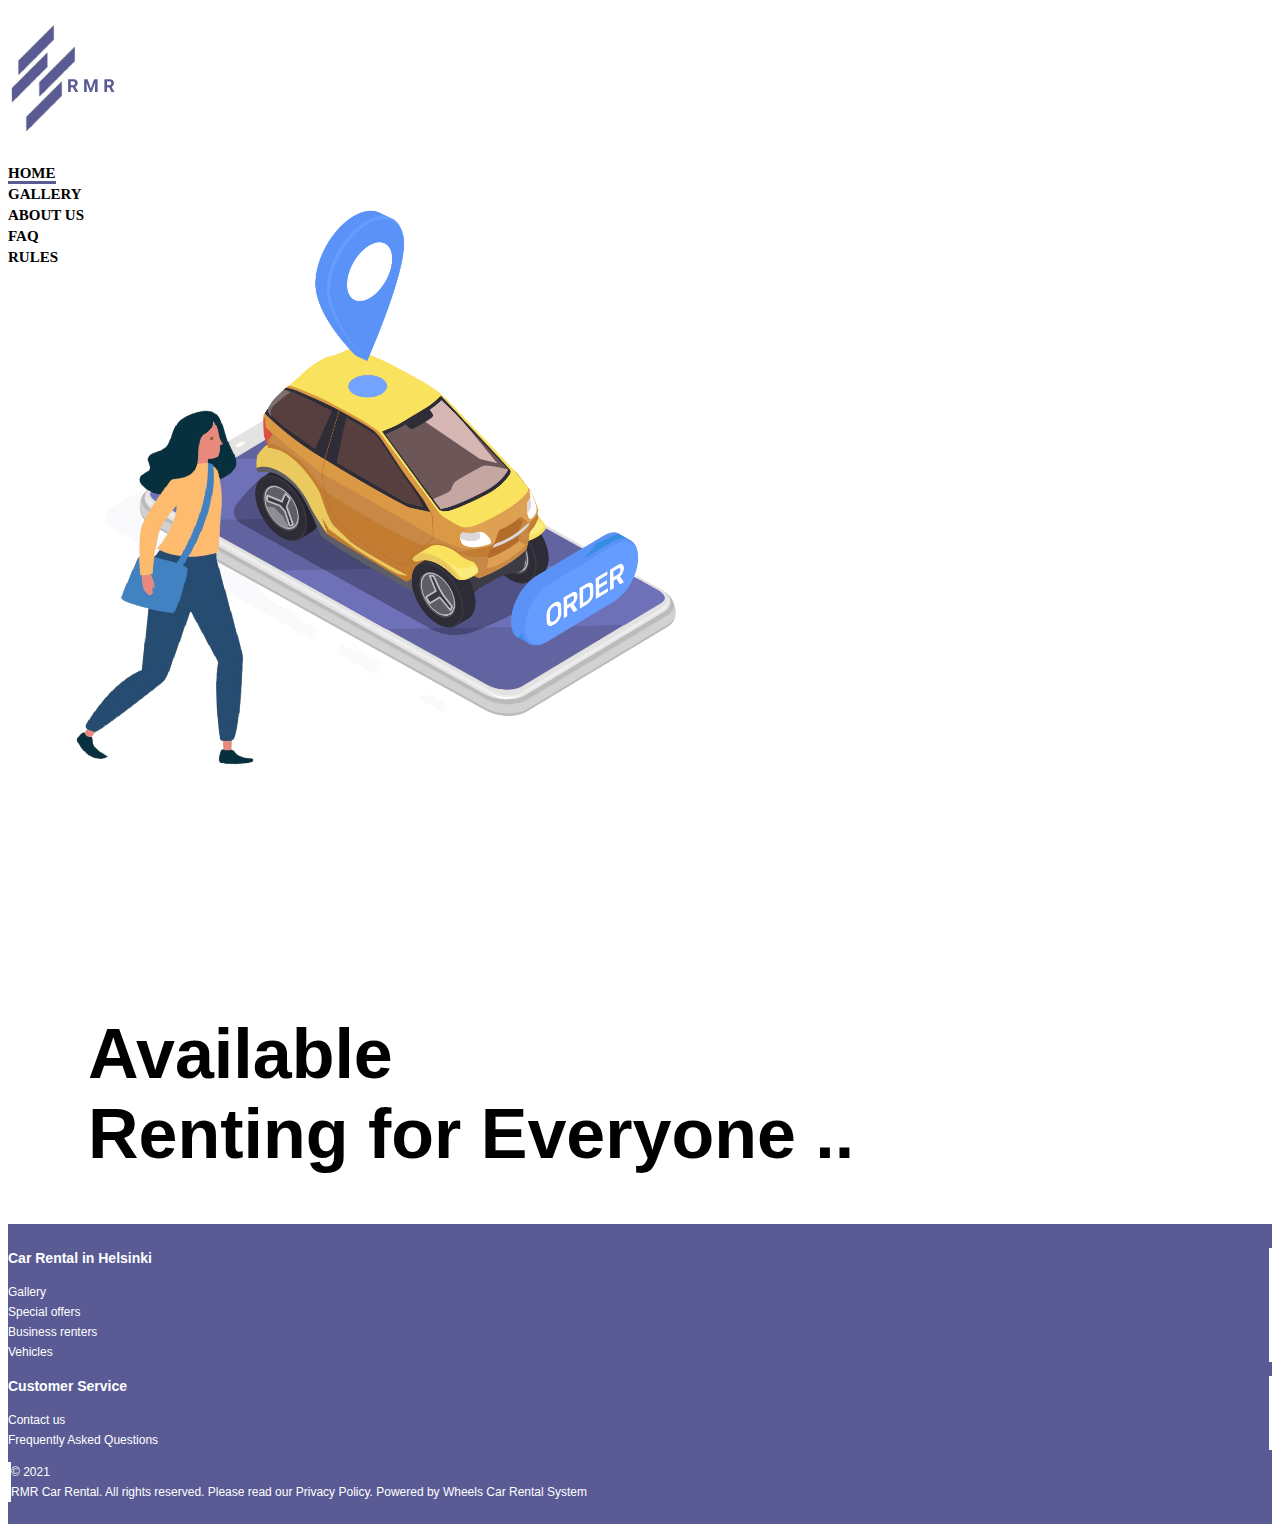
<file: index.html>
<!doctype html>
<html lang="en">
  <head>
    <!-- Required meta tags -->
    <meta charset="utf-8">
    <meta name="viewport" content="width=device-width, initial-scale=1">

    <!-- Bootstrap CSS -->
    <link href="https://cdn.jsdelivr.net/npm/bootstrap@5.0.0-beta1/dist/css/bootstrap.min.css" rel="stylesheet" integrity="sha384-giJF6kkoqNQ00vy+HMDP7azOuL0xtbfIcaT9wjKHr8RbDVddVHyTfAAsrekwKmP1" crossorigin="anonymous">
    <link rel="stylesheet" href="header-footer.css">
    <link rel="stylesheet" href="home.css">

    <title>Home</title>
  </head>

  <body>
    <!-- main container -->
    <div class="container-main mx-auto">

        <!-- Header -->
        <header class="custom-header mx-auto">
            <nav>
                <div class="row align-items-center mx-auto text-center">
                    <div class="col">
                        <a href="home.html" class="text-nav"><img src="src/logo/logo-nav-header.png" alt="rmr" class="header-image" style="margin-left: -2rem;"></a>
                    </div>
                    <div class="col">
                        <a href="home.html" class="text-nav"><span class="active">HOME</span></a>
                    </div>
                    <div class="col">
                        <a href="gallery.html" class="text-nav">GALLERY</a>
                    </div>
                    <div class="col">
                        <a href="about-us.html" class="text-nav">ABOUT US</a>
                    </div>
                    <div class="col-3 col-md mobile-nav-margin-left mobile-nav-margin-top">
                        <a href="faq.html" class="text-nav">FAQ</a>
                    </div>
                    <div class="col-3 col-md mobile-nav-margin-top">
                        <a href="rules.html" class="text-nav">RULES</a>
                    </div>
                </div>
            </nav>
        </header> <!-- end of header -->

        <!-- Create the content here -->
        <main>

            <div class="container">
                <div class="row md-2">
                    <div class="col-md-6"> 
                        <div class="row md-2">
                            <div class="col-md-3">
                                <img src="src/images/car_main_page (1).png" alt="car">
                            </div>
                        </div>
                    </div>
                    <div class="col-md-6"><h1>Available <br>Renting for Everyone ..</h1></div>
                </div>
            </div>

        </main>
        <!-- end of content -->

        <!-- footer -->
        <footer class="custom-footer">
            <div class="container-sm">
                <div class="row justify-content-evenly">
                    <div class="col">
                        <div class="text-footer">
                            <h3>Car Rental in Helsinki</h3>
                            <a href="gallery.html">Gallery</a> <br>
                            <a href="gallery.html">Special offers</a> <br>
                            <a href="gallery.html">Business renters</a> <br>
                            <a href="gallery.html">Vehicles</a>
                        </div>
                    </div>
                    <div class="col">
                        <div class="text-footer">
                            <h3>Customer Service</h3>
                            <a href="about-us.html">Contact us</a> <br>
                            <a href="faq.html">Frequently Asked Questions</a> 
                        </div>
                    </div>
                    <div class="col-4 mobile-hidden">

                    </div>
                    <div class="col">
                        <div class="text-footer">
                            <p>© 2021 <br>
                                RMR Car Rental.
                                All rights reserved. Please read our Privacy Policy.
                                Powered by Wheels Car Rental System
                            </p>
                        </div>
                    </div>
                </div>
            </div>
        </footer>
        <!-- end of footer -->
    </div> <!-- end container-main -->

    <!-- Option 1: Bootstrap Bundle with Popper -->
    <script src="https://cdn.jsdelivr.net/npm/bootstrap@5.0.0-beta1/dist/js/bootstrap.bundle.min.js" integrity="sha384-ygbV9kiqUc6oa4msXn9868pTtWMgiQaeYH7/t7LECLbyPA2x65Kgf80OJFdroafW" crossorigin="anonymous"></script>
  </body>
</html>
</file>
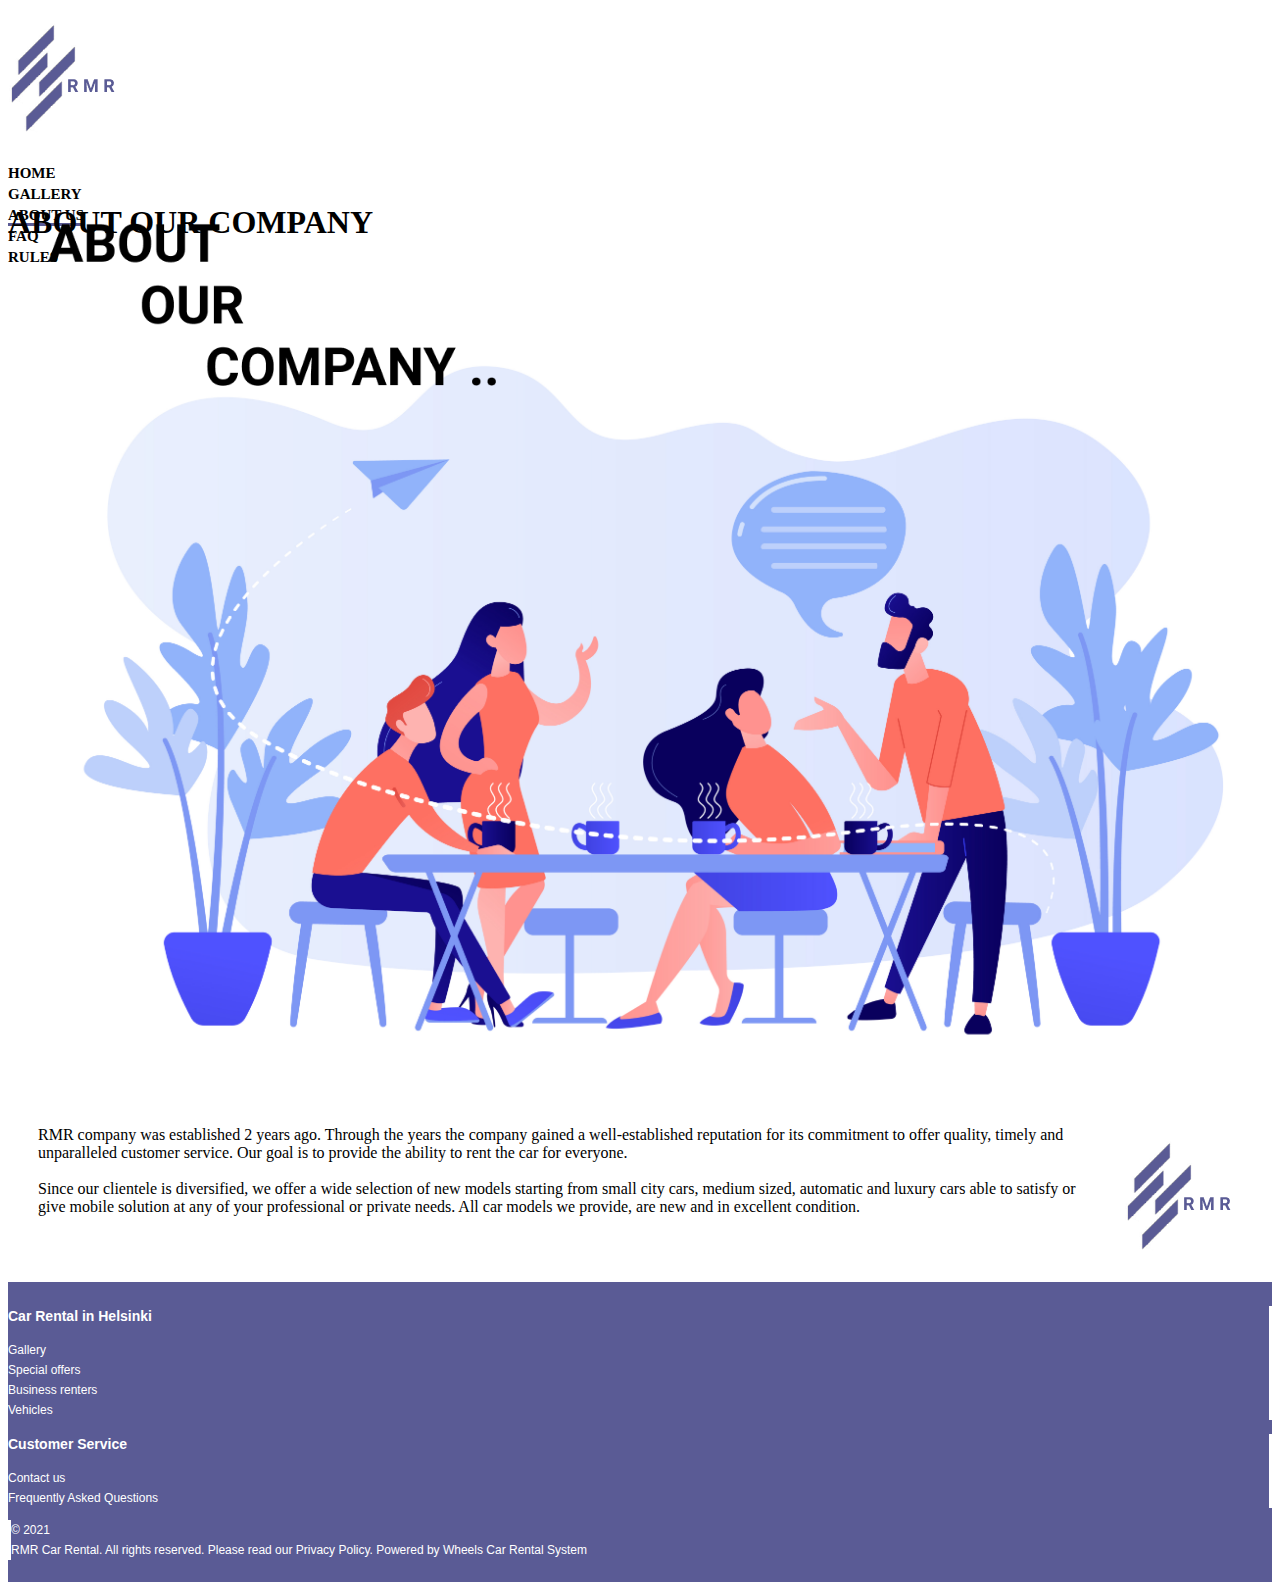
<file: about-us.html>
<!doctype html>
<html lang="en">

<head>
    <!-- Required meta tags -->
    <meta charset="utf-8">
    <meta name="viewport" content="width=device-width, initial-scale=1">

    <!-- Bootstrap CSS -->
    <link href="https://cdn.jsdelivr.net/npm/bootstrap@5.0.0-beta1/dist/css/bootstrap.min.css" rel="stylesheet" integrity="sha384-giJF6kkoqNQ00vy+HMDP7azOuL0xtbfIcaT9wjKHr8RbDVddVHyTfAAsrekwKmP1" crossorigin="anonymous">
    <link rel="stylesheet" href="header-footer.css">
    <link rel="stylesheet" href="about_us.css">

    <title>Home</title>

</head>

<body>
    <!-- main container -->
    <div class="container-main mx-auto" background-image="https://i.ibb.co/kG2RcPR/figure.jpg">

        <!-- Header -->
        <header class="custom-header mx-auto">
            <nav>
                <div class="row align-items-center mx-auto text-center">
                    <div class="col">
                        <a href="home.html" class="text-nav"><img src="src/logo/logo-nav-header.png" alt="rmr" class="header-image" style="margin-left: -2rem;"></a>
                    </div>
                    <div class="col">
                        <a href="home.html" class="text-nav">HOME</a>
                    </div>
                    <div class="col">
                        <a href="gallery.html" class="text-nav">GALLERY</a>
                    </div>
                    <div class="col">
                        <a href="about-us.html" class="text-nav"><span class="active">ABOUT US</span></a>
                    </div>
                    <div class="col-3 col-md mobile-nav-margin-left mobile-nav-margin-top">
                        <a href="faq.html" class="text-nav">FAQ</a>
                    </div>
                    <div class="col-3 col-md mobile-nav-margin-top">
                        <a href="rules.html" class="text-nav">RULES</a>
                    </div>
                </div>
            </nav>
        </header>
        <!-- end of header -->
        <main>
            <div class="container-content">
                <div class="row">
                    <div class="d-none d-sm-block col col-sm column">
                        <img class="img_word" src="src\images\ABOUT OUR COMPANY ...png" alt=""" width="35%" style="margin-left: 40px;">
                    </div>
                    <div class="d-block d-sm-none col-12 text-center">
                        <h1>ABOUT OUR COMPANY</h1>
                    </div>
                    <div class="col column mx-auto">
                        <img src="src\images\About_Us.jpg" alt="" width="100%">
                    </div>
                </div>
                <div class="row mx-auto">
                    <div class="d-none d-sm-block col">
                        <div class="image2">
                            <img src="src\images\logo-nav-header.png" alt="" width="100%"">
                        </DIV>
                    </div>
                    <div class="col container-text mx-auto">
                        <p style="margin-left: 30px;">RMR company was established 2 years ago. Through the years the company gained a well-established reputation for its commitment to offer quality, timely and unparalleled customer service. Our goal is to provide the ability to rent the
                            car for everyone. <br> <br> Since our clientele is diversified, we offer a wide selection of new models starting from small city cars, medium sized, automatic and luxury cars able to satisfy or give mobile solution at any of your
                            professional or private needs. All car models we provide, are new and in excellent condition.</p>
                    </div>
                </div>
                
            </div>
        </main>


        <!-- footer -->
        <footer class="custom-footer">
            <div class="container-sm">
                <div class="row justify-content-evenly">
                    <div class="col">

                        <div class="text-footer">
                            <h3>Car Rental in Helsinki</h3>
                            <a href="gallery.html">Gallery</a> <br>
                            <a href="gallery.html">Special offers</a> <br>
                            <a href="gallery.html">Business renters</a> <br>
                            <a href="gallery.html">Vehicles</a>
                        </div>
                    </div>
                    <div class="col">
                        <div class="text-footer">
                            <h3>Customer Service</h3>
                            <a href="about-us.html">Contact us</a> <br>
                            <a href="faq.html">Frequently Asked Questions</a>
                        </div>
                    </div>
                    <div class="col-4 mobile-hidden">

                    </div>
                    <div class="col">
                        <div class="text-footer">
                            <p>© 2021 <br> RMR Car Rental. All rights reserved. Please read our Privacy Policy. Powered by Wheels Car Rental System
                            </p>
                        </div>
                    </div>
                </div>
            </div>
        </footer>
        <!-- end of footer -->
    </div>
    <!-- Option 1: Bootstrap Bundle with Popper -->
    <script src="https://cdn.jsdelivr.net/npm/bootstrap@5.0.0-beta1/dist/js/bootstrap.bundle.min.js" integrity="sha384-ygbV9kiqUc6oa4msXn9868pTtWMgiQaeYH7/t7LECLbyPA2x65Kgf80OJFdroafW" crossorigin="anonymous"></script>

</body>

</html>
</file>
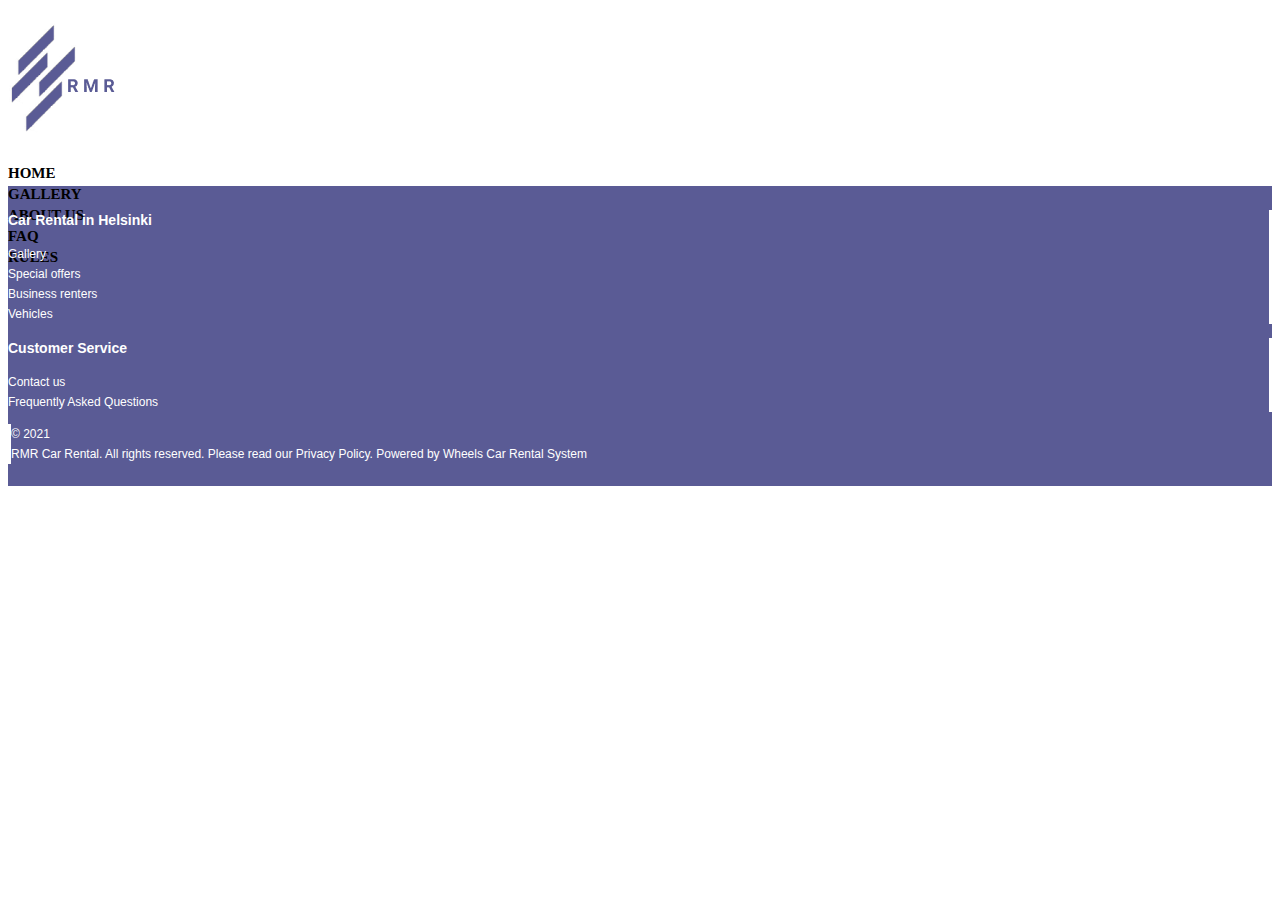
<file: base.html>
<!doctype html>
<html lang="en">
  <head>
    <!-- Required meta tags -->
    <meta charset="utf-8">
    <meta name="viewport" content="width=device-width, initial-scale=1">

    <!-- Bootstrap CSS -->
    <link href="https://cdn.jsdelivr.net/npm/bootstrap@5.0.0-beta1/dist/css/bootstrap.min.css" rel="stylesheet" integrity="sha384-giJF6kkoqNQ00vy+HMDP7azOuL0xtbfIcaT9wjKHr8RbDVddVHyTfAAsrekwKmP1" crossorigin="anonymous">
    <link rel="stylesheet" href="header-footer.css">
    <link rel="stylesheet" href="custom-styles.css">

    <title>Home</title>
  </head>

  <body>
    <!-- main container -->
    <div class="container-main mx-auto">
    
        <!-- Header -->
        <header class="custom-header mx-auto">
            <nav>
                <div class="row align-items-center mx-auto text-center">
                    <div class="col">
                        <a href="home.html" class="text-nav"><img src="src/logo/logo-nav-header.png" alt="rmr" class="header-image" style="margin-left: -2rem;"></a>
                    </div>
                    <div class="col">
                        <a href="home.html" class="text-nav">HOME</a>
                    </div>
                    <div class="col">
                        <a href="gallery.html" class="text-nav">GALLERY</a>
                    </div>
                    <div class="col">
                        <a href="about-us.html" class="text-nav">ABOUT US</a>
                    </div>
                    <div class="col-3 col-md mobile-nav-margin-left mobile-nav-margin-top">
                        <a href="faq.html" class="text-nav">FAQ</a>
                    </div>
                    <div class="col-3 col-md mobile-nav-margin-top">
                        <a href="rules.html" class="text-nav">RULES</a>
                    </div>
                </div>
            </nav>
        </header> <!-- end of header -->

        <!-- Create the content here -->
        <main>

        </main>
        <!-- end of content -->

        <!-- footer -->
        <footer class="custom-footer">
            <div class="container-sm">
                <div class="row justify-content-evenly">
                    <div class="col">
                        <div class="text-footer">
                            <h3>Car Rental in Helsinki</h3>
                            <a href="gallery.html">Gallery</a> <br>
                            <a href="gallery.html">Special offers</a> <br>
                            <a href="gallery.html">Business renters</a> <br>
                            <a href="gallery.html">Vehicles</a>
                        </div>
                    </div>
                    <div class="col">
                        <div class="text-footer">
                            <h3>Customer Service</h3>
                            <a href="about-us.html">Contact us</a> <br>
                            <a href="faq.html">Frequently Asked Questions</a> 
                        </div>
                    </div>
                    <div class="col-4 mobile-hidden">

                    </div>
                    <div class="col">
                        <div class="text-footer">
                            <p>© 2021 <br>
                                RMR Car Rental.
                                All rights reserved. Please read our Privacy Policy.
                                Powered by Wheels Car Rental System
                            </p>
                        </div>
                    </div>
                </div>
            </div>
        </footer>
        <!-- end of footer -->
    </div> <!-- end container-main -->
    

    <!-- Option 1: Bootstrap Bundle with Popper -->
    <script src="https://cdn.jsdelivr.net/npm/bootstrap@5.0.0-beta1/dist/js/bootstrap.bundle.min.js" integrity="sha384-ygbV9kiqUc6oa4msXn9868pTtWMgiQaeYH7/t7LECLbyPA2x65Kgf80OJFdroafW" crossorigin="anonymous"></script>
  </body>
</html>
</file>
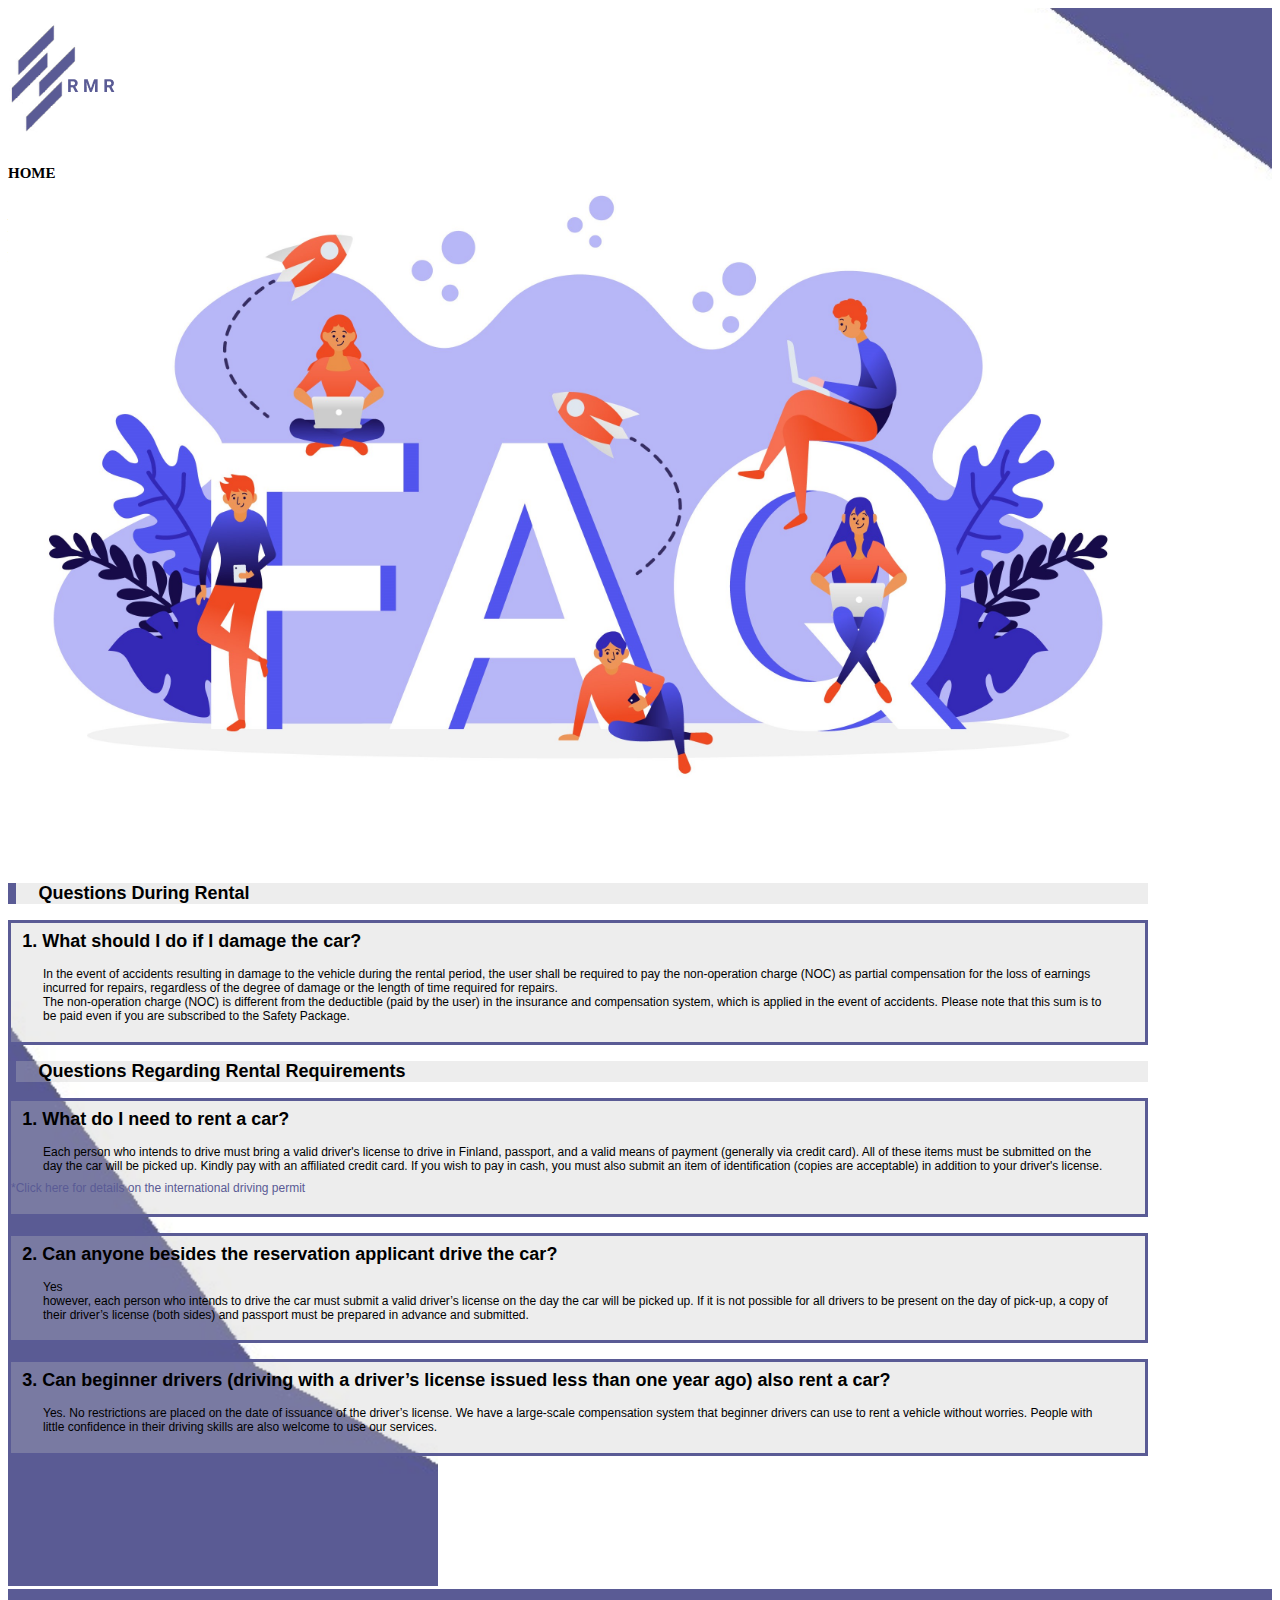
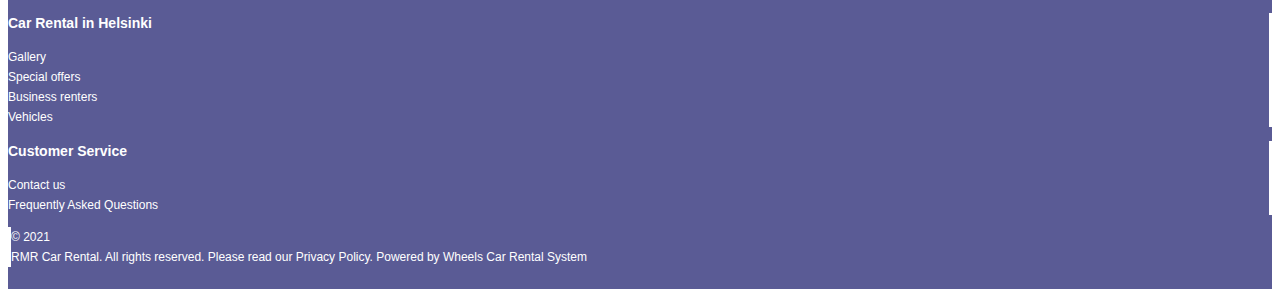
<file: faq.html>
<!doctype html>
<html lang="en">
  <head>
    <!-- Required meta tags -->
    <meta charset="utf-8">
    <meta name="viewport" content="width=device-width, initial-scale=1">

    <!-- Bootstrap CSS -->
    <link href="https://cdn.jsdelivr.net/npm/bootstrap@5.0.0-beta1/dist/css/bootstrap.min.css" rel="stylesheet" integrity="sha384-giJF6kkoqNQ00vy+HMDP7azOuL0xtbfIcaT9wjKHr8RbDVddVHyTfAAsrekwKmP1" crossorigin="anonymous">
    <link rel="stylesheet" href="header-footer.css">
    <link rel="stylesheet" href="rama.css">

    <title>Frequently Asked Questions</title>
  </head>

  <body>
    <!-- main container -->
    <div class="container-main page-faq mx-auto">
        <!-- <img src="src/images/figure.jpg" id="faq-bg1" alt="">
        <img src="src/images/figure-rotated.jpg" id="faq-bg2" alt=""> -->

        <!-- Header -->
        <header class="custom-header mx-auto">
            <nav>
                <div class="row align-items-center mx-auto text-center">
                    <div class="col">
                        <a href="home.html" class="text-nav"><img src="src/logo/logo-nav-header.png" alt="rmr" class="header-image" style="margin-left: -2rem;"></a>
                    </div>
                    <div class="col">
                        <a href="home.html" class="text-nav">HOME</a>
                    </div>
                    <div class="col">
                        <a href="gallery.html" class="text-nav">GALLERY</a>
                    </div>
                    <div class="col">
                        <a href="about-us.html" class="text-nav">ABOUT US</a>
                    </div>
                    <div class="col-3 col-md mobile-nav-margin-left mobile-nav-margin-top">
                        <a href="faq.html" class="text-nav"><span class="active">FAQ</span></a>
                    </div>
                    <div class="col-3 col-md mobile-nav-margin-top">
                        <a href="rules.html" class="text-nav">RULES</a>
                    </div>
                </div>
            </nav>
        </header> <!-- end of header -->

        <!-- Create the content here -->
        <main>
            <div class="container-content mx-auto">
                <div class="row mx-auto">
                    <!-- Left Column -->
                    <div class="col-10 col-sm-8 col-md-6 col-lg left-column mx-auto">
                        <div class="col-12">
                            <img src="src/images/FAQ.jpg" alt="faq" id="faq-img">
                        </div>
                        <div class="col-12 div-title">
                            <h1>Questions During Rental</h1>
                        </div>
                        <div class="col-12 div-article">
                            <article>
                                <h2>1. What should I do if I damage the car?</h2>
                                <p>
                                    In the event of accidents resulting in damage to the vehicle during the rental period, the user shall be required to pay the non-operation charge (NOC) as partial compensation for the loss of earnings incurred for repairs, regardless of the degree of damage or the length of time required for repairs.
                                    <br>
                                    The non-operation charge (NOC) is different from the deductible (paid by the user) in the insurance and compensation system, which is applied in the event of accidents. Please note that this sum is to be paid even if you are subscribed to the Safety Package.
                                    <br><br>
                                </p>
                            </article>
                        </div>
                    </div>
                    <!-- end left column -->

                    <div class="d-none d-md-none d-lg-block col-lg-1"></div>

                    <!-- right column -->
                    <div class="col-10 col-sm-8 col-md-6 col-lg right-column mx-auto">
                        <div class="col-12 div-title">
                            <h1>Questions Regarding Rental Requirements</h1>
                        </div>
                        <div class="col-12 div-article">
                            <article>
                                <h2>1. What do I need to rent a car?</h2>
                                <p>
                                Each person who intends to drive must bring a valid driver's license to drive in Finland, passport, and a valid means of payment (generally via credit card). All of these items must be submitted on the day the car will be picked up. Kindly pay with an affiliated credit card. If you wish to pay in cash, you must also submit an item of identification (copies are acceptable) in addition to your driver's license.
                                <br>
                                </p>
                                <div class="container-a text-center">
                                    <a href="https://www.autoliitto.fi/en/international-driving-permit" target="blank">*Click here for details on the international driving permit</a>
                                </div>
                                <br>
                            </article>
                        </div>
                        <div class="col-12 div-article">
                            <article>
                                <h2>2. Can anyone besides the reservation applicant drive the car?</h2>
                                <p>
                                    Yes <br>
                                    however, each person who intends to drive the car must submit a valid driver’s license on the day the car will be picked up. If it is not possible for all drivers to be present on the day of pick-up, a copy of their driver’s license (both sides) and passport must be prepared in advance and submitted.
                                    <br><br>
                                </p>
                            </article>
                        </div>
                        <div class="col-12 div-article">
                            <article>
                                <h2>3. Can beginner drivers (driving with a driver’s license issued less than one year ago) also rent a car?</h2>
                                <p>
                                    Yes. No restrictions are placed on the date of issuance of the driver’s license. We have a large-scale compensation system that beginner drivers can use to rent a vehicle without worries. People with little confidence in their driving skills are also welcome to use our services. <br><br>
                                </p>
                            </article>
                        </div>
                    </div>
                    <!-- end right column -->
                </div> <!-- end of row -->
            </div> <!-- end of container-content -->
        </main>
        <!-- end of content -->

        <!-- footer -->
        <footer class="custom-footer">
            <div class="container-sm">
                <div class="row justify-content-evenly">
                    <div class="col">
                        <div class="text-footer">
                            <h3>Car Rental in Helsinki</h3>
                            <a href="gallery.html">Gallery</a> <br>
                            <a href="gallery.html">Special offers</a> <br>
                            <a href="gallery.html">Business renters</a> <br>
                            <a href="gallery.html">Vehicles</a>
                        </div>
                    </div>
                    <div class="col">
                        <div class="text-footer">
                            <h3>Customer Service</h3>
                            <a href="about-us.html">Contact us</a> <br>
                            <a href="faq.html">Frequently Asked Questions</a> 
                        </div>
                    </div>
                    <div class="col-4 mobile-hidden">

                    </div>
                    <div class="col">
                        <div class="text-footer">
                            <p>© 2021 <br>
                                RMR Car Rental.
                                All rights reserved. Please read our Privacy Policy.
                                Powered by Wheels Car Rental System
                            </p>
                        </div>
                    </div>
                </div>
            </div>
        </footer>
        <!-- end of footer -->
    
    </div> <!-- end container-main -->

    <!-- Option 1: Bootstrap Bundle with Popper -->
    <script src="https://cdn.jsdelivr.net/npm/bootstrap@5.0.0-beta1/dist/js/bootstrap.bundle.min.js" integrity="sha384-ygbV9kiqUc6oa4msXn9868pTtWMgiQaeYH7/t7LECLbyPA2x65Kgf80OJFdroafW" crossorigin="anonymous"></script>
  </body>
</html>
</file>
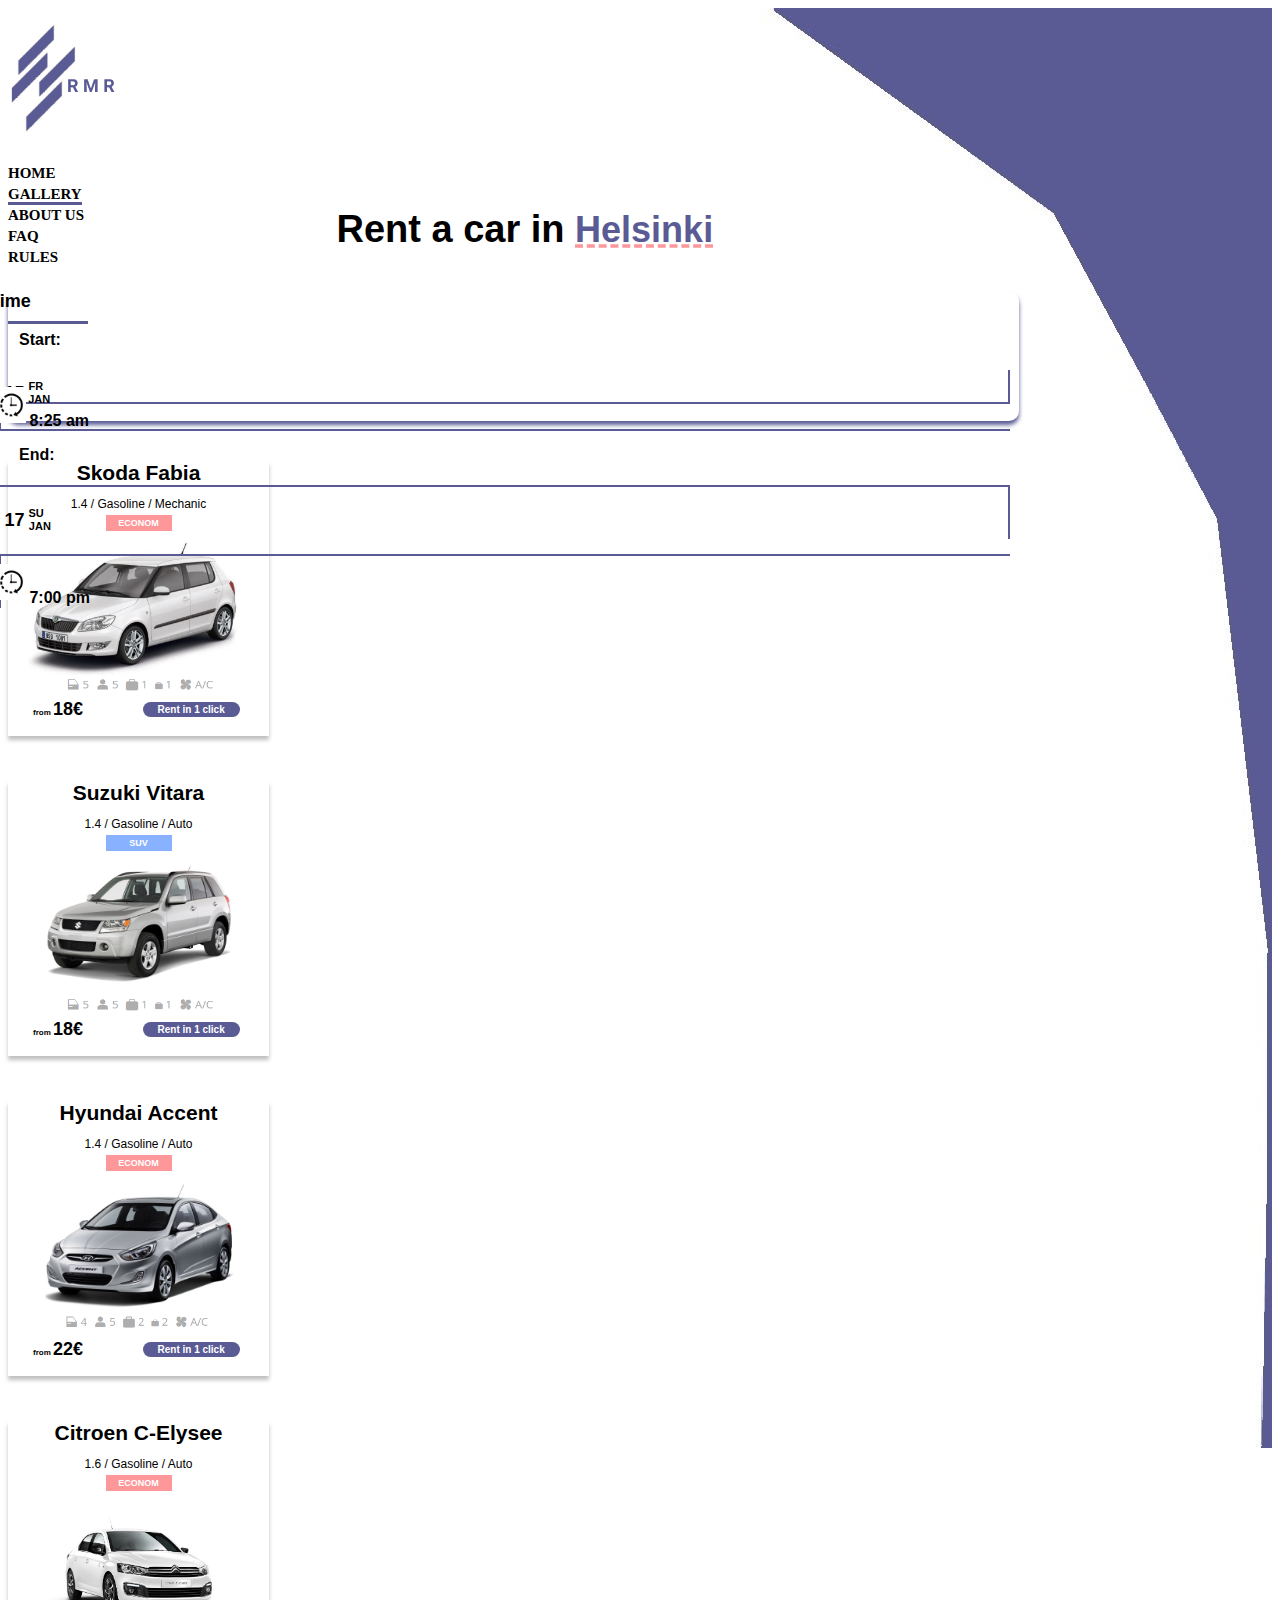
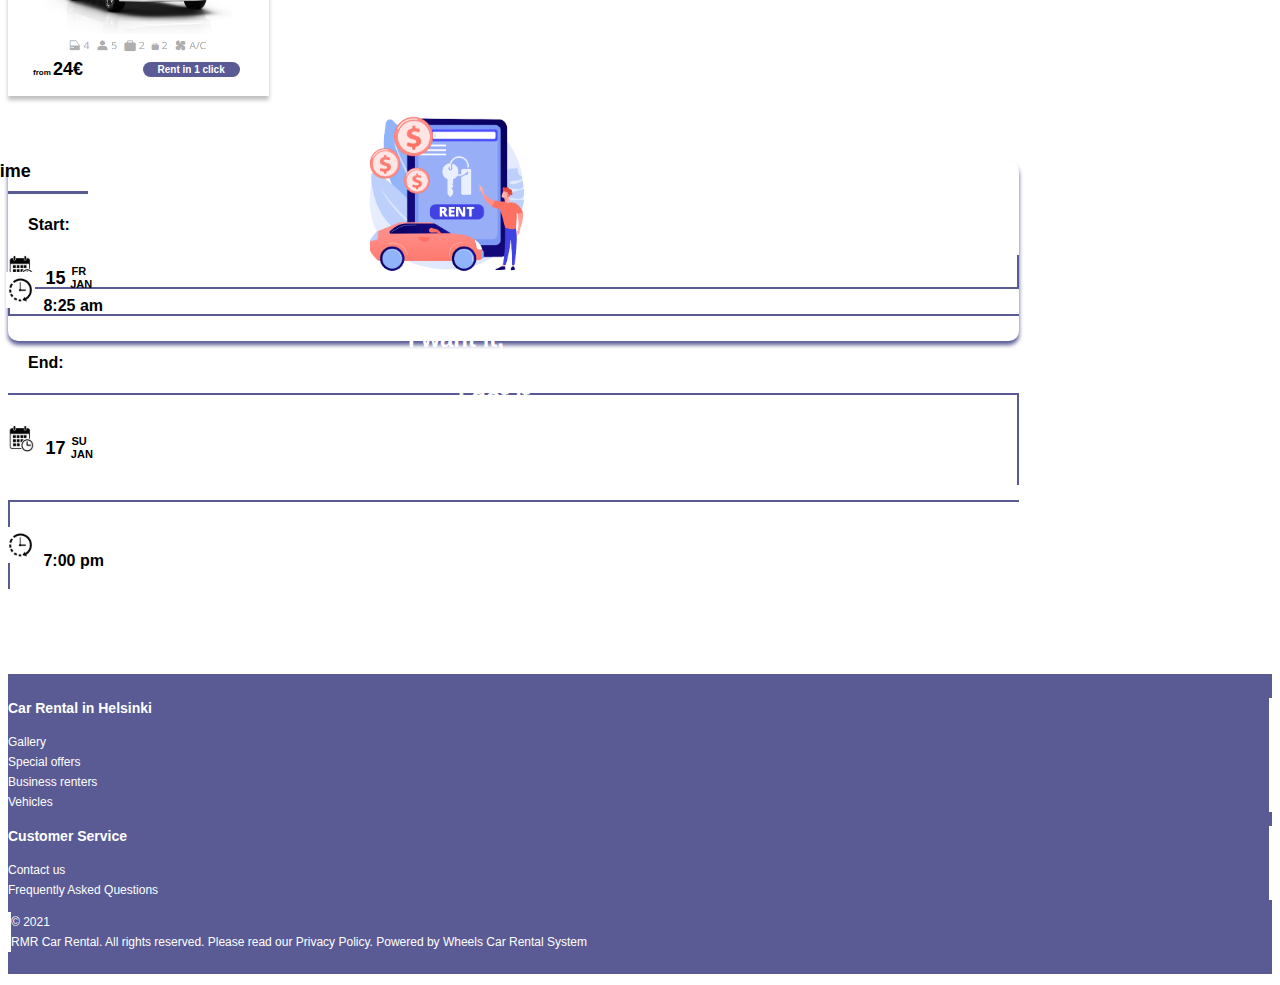
<file: gallery.html>
<!doctype html>
<html lang="en">
  <head>
    <!-- Required meta tags -->
    <meta charset="utf-8">
    <meta name="viewport" content="width=device-width, initial-scale=1">

    <!-- Bootstrap CSS -->
    <link href="https://cdn.jsdelivr.net/npm/bootstrap@5.0.0-beta1/dist/css/bootstrap.min.css" rel="stylesheet" integrity="sha384-giJF6kkoqNQ00vy+HMDP7azOuL0xtbfIcaT9wjKHr8RbDVddVHyTfAAsrekwKmP1" crossorigin="anonymous">
    <link rel="stylesheet" href="header-footer.css">
    <link rel="stylesheet" href="rama.css">

    <title>Home</title>
  </head>

  <body>
    <!-- main container -->
    <div class="container-main page-gallery mx-auto">
    
        <!-- Header -->
        <header class="custom-header mx-auto">
            <nav>
                <div class="row align-items-center mx-auto text-center">
                    <div class="col">
                        <a href="home.html" class="text-nav"><img src="src/logo/logo-nav-header.png" alt="rmr" class="header-image" style="margin-left: -2rem;"></a>
                    </div>
                    <div class="col">
                        <a href="home.html" class="text-nav">HOME</a>
                    </div>
                    <div class="col">
                        <a href="gallery.html" class="text-nav"><span class="active">GALLERY</span></a>
                    </div>
                    <div class="col">
                        <a href="about-us.html" class="text-nav">ABOUT US</a>
                    </div>
                    <div class="col-3 col-md mobile-nav-margin-left mobile-nav-margin-top">
                        <a href="faq.html" class="text-nav">FAQ</a>
                    </div>
                    <div class="col-3 col-md mobile-nav-margin-top">
                        <a href="rules.html" class="text-nav">RULES</a>
                    </div>
                </div>
            </nav>
        </header> <!-- end of header -->

        <!-- Create the content here -->
        <main>
            <div class="container-content d-block d-lg-block mx-auto">
                
                <!-- row -->
                <div class="row mx-auto">

                    <!-- left column -->
                    <div class="col-7 col-sm-7 col-md-7 col-lg-6 col-xl-7 justify-content-evenly">

                        <!-- title city -->
                        <div class="div-title d-block d-lg-block">
                            <h1>Rent a car in <span class="city">Helsinki</span></h1>
                        </div>

                        <!-- calendar -->
                        <div class="d-block d-lg-none col-12 div-calendar mx-auto">
                            <div class="col-12 calendar-title mx-auto text-center">
                                <h3>Date and Time</h3>
                            </div>
                            <div class="col-12 calendar-content mx-auto">
                                <div class="row mt-4">
                                    <div class="col-3 calendar-start">
                                        <h4>start:</h4>
                                    </div>
                                    <div class="col-4 box1">
                                        <img src="src/images/calendar/calendar.svg" alt="">
                                        <div class="calendar-date">
                                            15
                                        </div>
                                        <div class="calendar-day">
                                            fr
                                        </div>
                                        <div class="calendar-month">
                                            jan
                                        </div>
                                    </div>
                                    <div class="col-3 box2">
                                        <img src="src/images/calendar/clock.svg" class="clock" alt="">
                                        <div class="calendar-time">
                                            8:25 am
                                        </div>
                                    </div>
                                    <div class="col-3 calendar-end">
                                        <h4>end:</h4>
                                    </div>
                                    <div class="col-4 box3" style="">
                                        <img src="src/images/calendar/calendar.svg" alt="">
                                        <div class="calendar-date">
                                            17
                                        </div>
                                        <div class="calendar-day">
                                            su
                                        </div>
                                        <div class="calendar-month">
                                            jan
                                        </div>
                                    </div>
                                    <div class="col-3 box4" style="">
                                        <img src="src/images/calendar/clock.svg" class="clock" alt="">
                                        <div class="calendar-time">
                                            7:00 pm
                                        </div>
                                    </div>
                                </div>
                            </div>
                        </div>
                        <!-- end calendar -->

                        <!-- row -->
                        <div class="row justify-content-center">
                            <!-- left card -->
                            <div class="col-12 col-lg">
                                <!-- Car1 -->
                                <div class="col-12 div-card mx-auto">
                                    <div class="div-card-header">
                                        <h2>Skoda Fabia</h2>
                                        <p>1.4 / Gasoline / Mechanic</p>
                                        <div class="div-card-type">
                                            <p>ECONOM</p>
                                        </div>
                                    </div>
                                    <div class="div-card-img">
                                        <img src="src/images/car-details/skoda-fabia.jpg" alt="Skoda Fabia">
                                    </div>
                                    <div class="div-card-footer">
                                        <div class="div-card-extra">
                                            <img src="src/images/car-details/Picture1.png" alt="">
                                        </div>
                                        <div class="div-card-price">
                                            <p>from </p><h2>18€</h2>
                                        </div>
                                        <div class="div-card-button">
                                            <a href="#" class="card-button">Rent in 1 click</a>
                                        </div>
                                    </div>
                                </div>
                                <!-- end car1 -->

                                <!-- car3 -->
                                <div class="col-12 div-card mx-auto">
                                    <div class="div-card-header">
                                        <h2>Suzuki Vitara</h2>
                                        <p>1.4 / Gasoline / Auto</p>
                                        <div class="div-card-type">
                                            <p style="background-color: rgb(136, 177, 255);">suv</p>
                                        </div>
                                    </div>
                                    <div class="div-card-img">
                                        <img src="src/images/car-details/grand-vitara.jpg" alt="Suzuki Vitara">
                                    </div>
                                    <div class="div-card-footer">
                                        <div class="div-card-extra">
                                            <img src="src/images/car-details/Picture1.png" alt="">
                                        </div>
                                        <div class="div-card-price">
                                            <p>from </p><h2>18€</h2>
                                        </div>
                                        <div class="div-card-button">
                                            <a href="#" class="card-button">Rent in 1 click</a>
                                        </div>
                                    </div>
                                </div>
                                <!-- end car3 -->
                            </div>
                            <!-- end left card -->

                            <!-- right card -->
                            <div class="col-12 col-lg mx-auto">

                                <!-- car2 -->
                                <div class="col-12 div-card mx-auto">
                                    <div class="div-card-header">
                                        <h2>Hyundai Accent</h2>
                                        <p>1.4 / Gasoline / Auto</p>
                                        <div class="div-card-type">
                                            <p>econom</p>
                                        </div>
                                    </div>
                                    <div class="div-card-img">
                                        <img src="src/images/car-details/hyundai-accent.jpg" alt="Hyundai" style="/* margin-top: -20px; */">
                                    </div>
                                    <div class="div-card-footer">
                                        <div class="div-card-extra">
                                            <img src="src/images/car-details/Picture2.png" alt="">
                                        </div>
                                        <div class="div-card-price">
                                            <p>from </p><h2>22€</h2>
                                        </div>
                                        <div class="div-card-button">
                                            <a href="#" class="card-button">Rent in 1 click</a>
                                        </div>
                                    </div>
                                </div>
                                <!-- end car2 -->

                                <!-- car4 -->
                                <div class="col-12 div-card mx-auto">
                                    <div class="div-card-header">
                                        <h2>Citroen C-Elysee</h2>
                                        <p>1.6 / Gasoline / Auto</p>
                                        <div class="div-card-type">
                                            <p>econom</p>
                                        </div>
                                    </div>
                                    <div class="div-card-img">
                                        <img src="src/images/car-details/citroen-elyssee.jpg" alt="Citroen C-Elysee" style="/* margin-top: -20px; */">
                                    </div>
                                    <div class="div-card-footer">
                                        <div class="div-card-extra">
                                            <img src="src/images/car-details/Picture3.png" alt="">
                                        </div>
                                        <div class="div-card-price">
                                            <p>from </p><h2>24€</h2>
                                        </div>
                                        <div class="div-card-button">
                                            <a href="#" class="card-button">Rent in 1 click</a>
                                        </div>
                                    </div>
                                </div>
                                <!-- end car4 -->
                            </div>
                        </div>
                        <!-- end row -->

                    </div>
                    <!-- end left column -->
    
                    <!-- right column for booking -->
                    <div class="col col-lg">
                        <div class="d-none d-lg-block col col-lg-8 col-xl-7">

                            <!-- calendar -->
                            <div class="col-12 div-calendar mx-auto">
                                <div class="col-12 calendar-title mx-auto text-center">
                                    <h3 style="">Date and Time</h3>
                                </div>
                                <div class="col-12 calendar-content mx-auto">
                                    <div class="row mt-4">
                                        <div class="col-3 calendar-start">
                                            <h4>start:</h4>
                                        </div>
                                        <div class="col-4 box1">
                                            <img src="src/images/calendar/calendar.svg" alt="">
                                            <div class="calendar-date">
                                                15
                                            </div>
                                            <div class="calendar-day">
                                                fr
                                            </div>
                                            <div class="calendar-month">
                                                jan
                                            </div>
                                        </div>
                                        <div class="col-3 box2">
                                            <img src="src/images/calendar/clock.svg" class="clock" alt="">
                                            <div class="calendar-time">
                                                8:25 am
                                            </div>
                                        </div>
                                        <div class="col-3 calendar-end">
                                            <h4>end:</h4>
                                        </div>
                                        <div class="col-4 box3" style="height: 60px;">
                                            <img src="src/images/calendar/calendar.svg" alt="">
                                            <div class="calendar-date">
                                                17
                                            </div>
                                            <div class="calendar-day">
                                                su
                                            </div>
                                            <div class="calendar-month">
                                                jan
                                            </div>
                                        </div>
                                        <div class="col-3 box4" style="height: 60px;">
                                            <img src="src/images/calendar/clock.svg" class="clock" alt="">
                                            <div class="calendar-time">
                                                7:00 pm
                                            </div>
                                        </div>
                                    </div>
                                    

                                </div>
                            </div>
                            <!-- end calendar -->

                        </div>
                        <div class="col col-lg">

                            <!-- background image -->
                            <div class="col div-bg-img">
                                <img src="src/images/rent_car.png" class="bg-image" alt="">
                            </div>
                            <!-- end background image -->

                            <!-- background text -->
                            <div class="bg-text">
                                <h5 id="text-1">I want it,</h5>
                                <h5 id="text-2" style="">I got it</h5> 
                            </div>
                            <!-- end background text -->

                        </div>
    
                    </div>
                </div>

            </div>

            

        </main>
        <!-- end of content -->

        <!-- footer -->
        <footer class="custom-footer">
            <div class="container-sm">
                <div class="row justify-content-evenly">
                    <div class="col">
                        <div class="text-footer">
                            <h3>Car Rental in Helsinki</h3>
                            <a href="gallery.html">Gallery</a> <br>
                            <a href="gallery.html">Special offers</a> <br>
                            <a href="gallery.html">Business renters</a> <br>
                            <a href="gallery.html">Vehicles</a>
                        </div>
                    </div>
                    <div class="col">
                        <div class="text-footer">
                            <h3>Customer Service</h3>
                            <a href="about-us.html">Contact us</a> <br>
                            <a href="faq.html">Frequently Asked Questions</a> 
                        </div>
                    </div>
                    <div class="col-4 mobile-hidden">

                    </div>
                    <div class="col">
                        <div class="text-footer">
                            <p>© 2021 <br>
                                RMR Car Rental.
                                All rights reserved. Please read our Privacy Policy.
                                Powered by Wheels Car Rental System
                            </p>
                        </div>
                    </div>
                </div>
            </div>
        </footer>
        <!-- end of footer -->
    </div> <!-- end container-main -->
    

    <!-- Option 1: Bootstrap Bundle with Popper -->
    <script src="https://cdn.jsdelivr.net/npm/bootstrap@5.0.0-beta1/dist/js/bootstrap.bundle.min.js" integrity="sha384-ygbV9kiqUc6oa4msXn9868pTtWMgiQaeYH7/t7LECLbyPA2x65Kgf80OJFdroafW" crossorigin="anonymous"></script>
  </body>
</html>
</file>
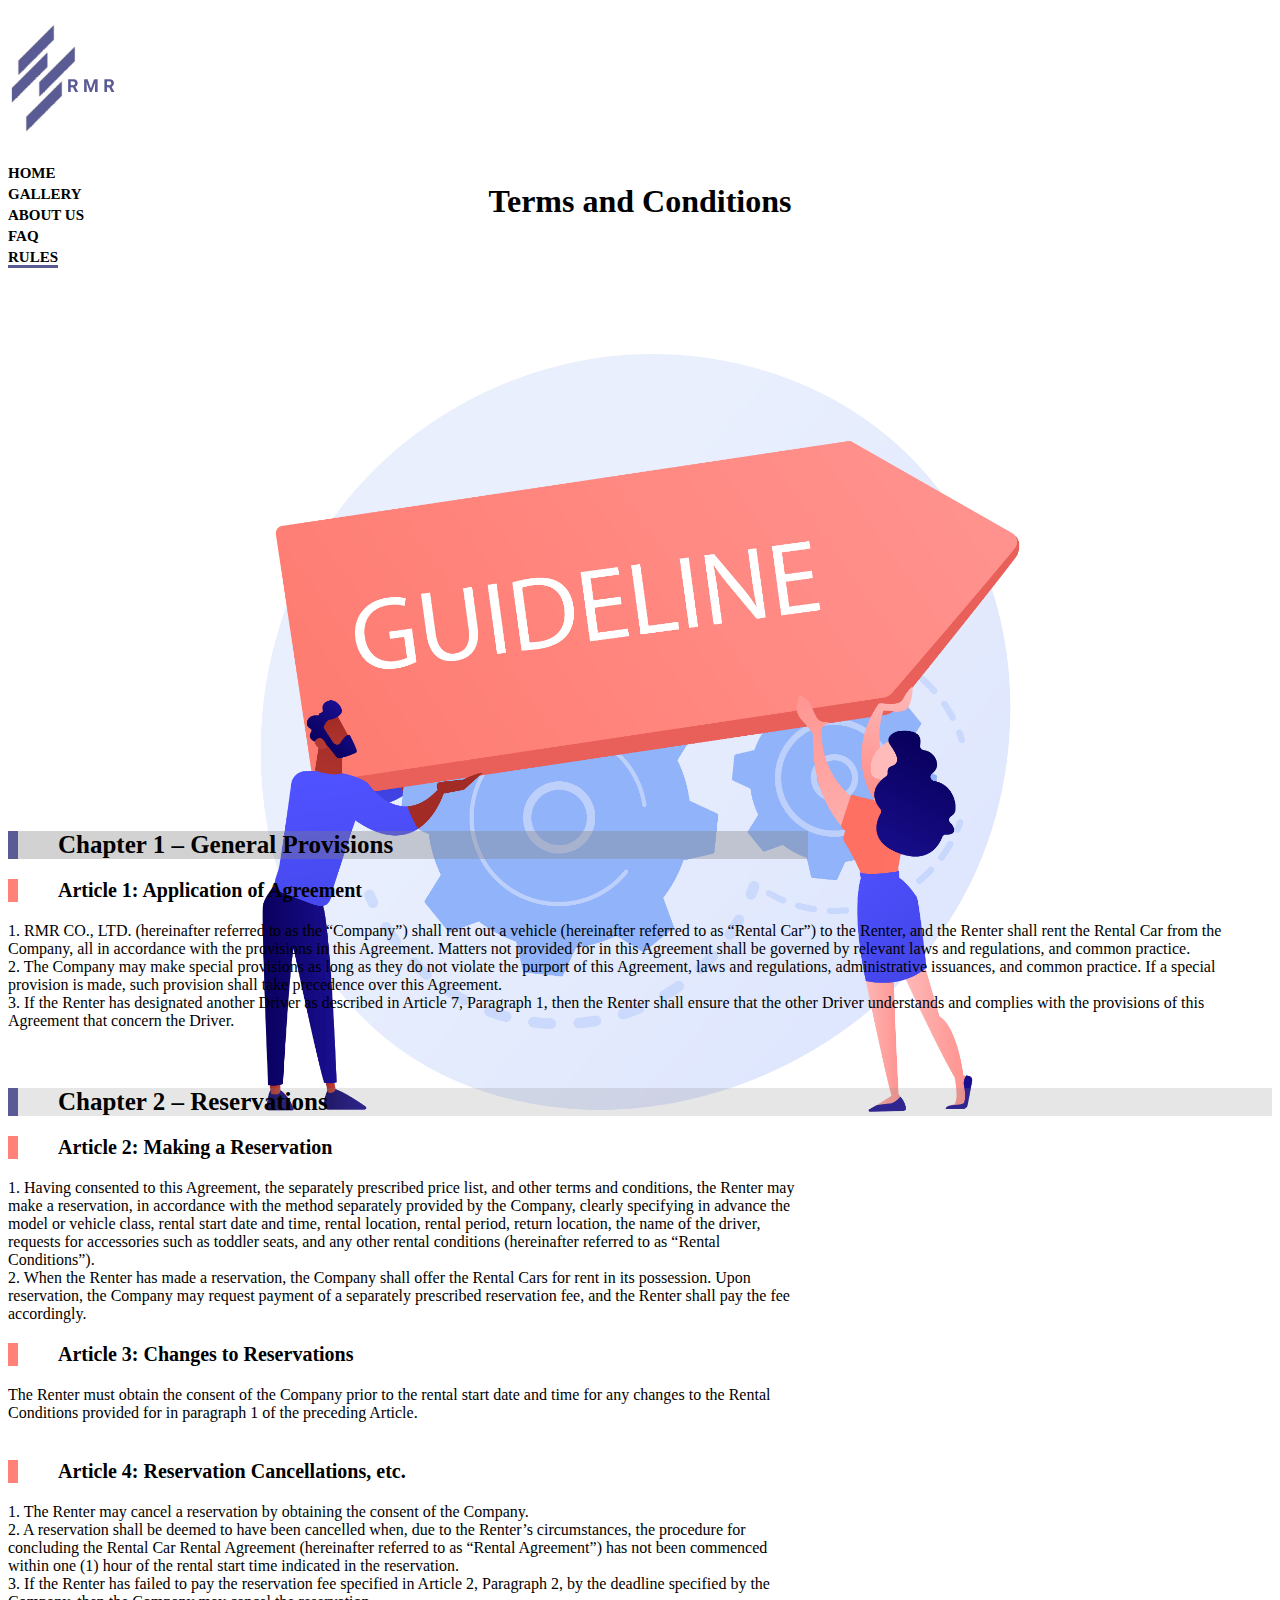
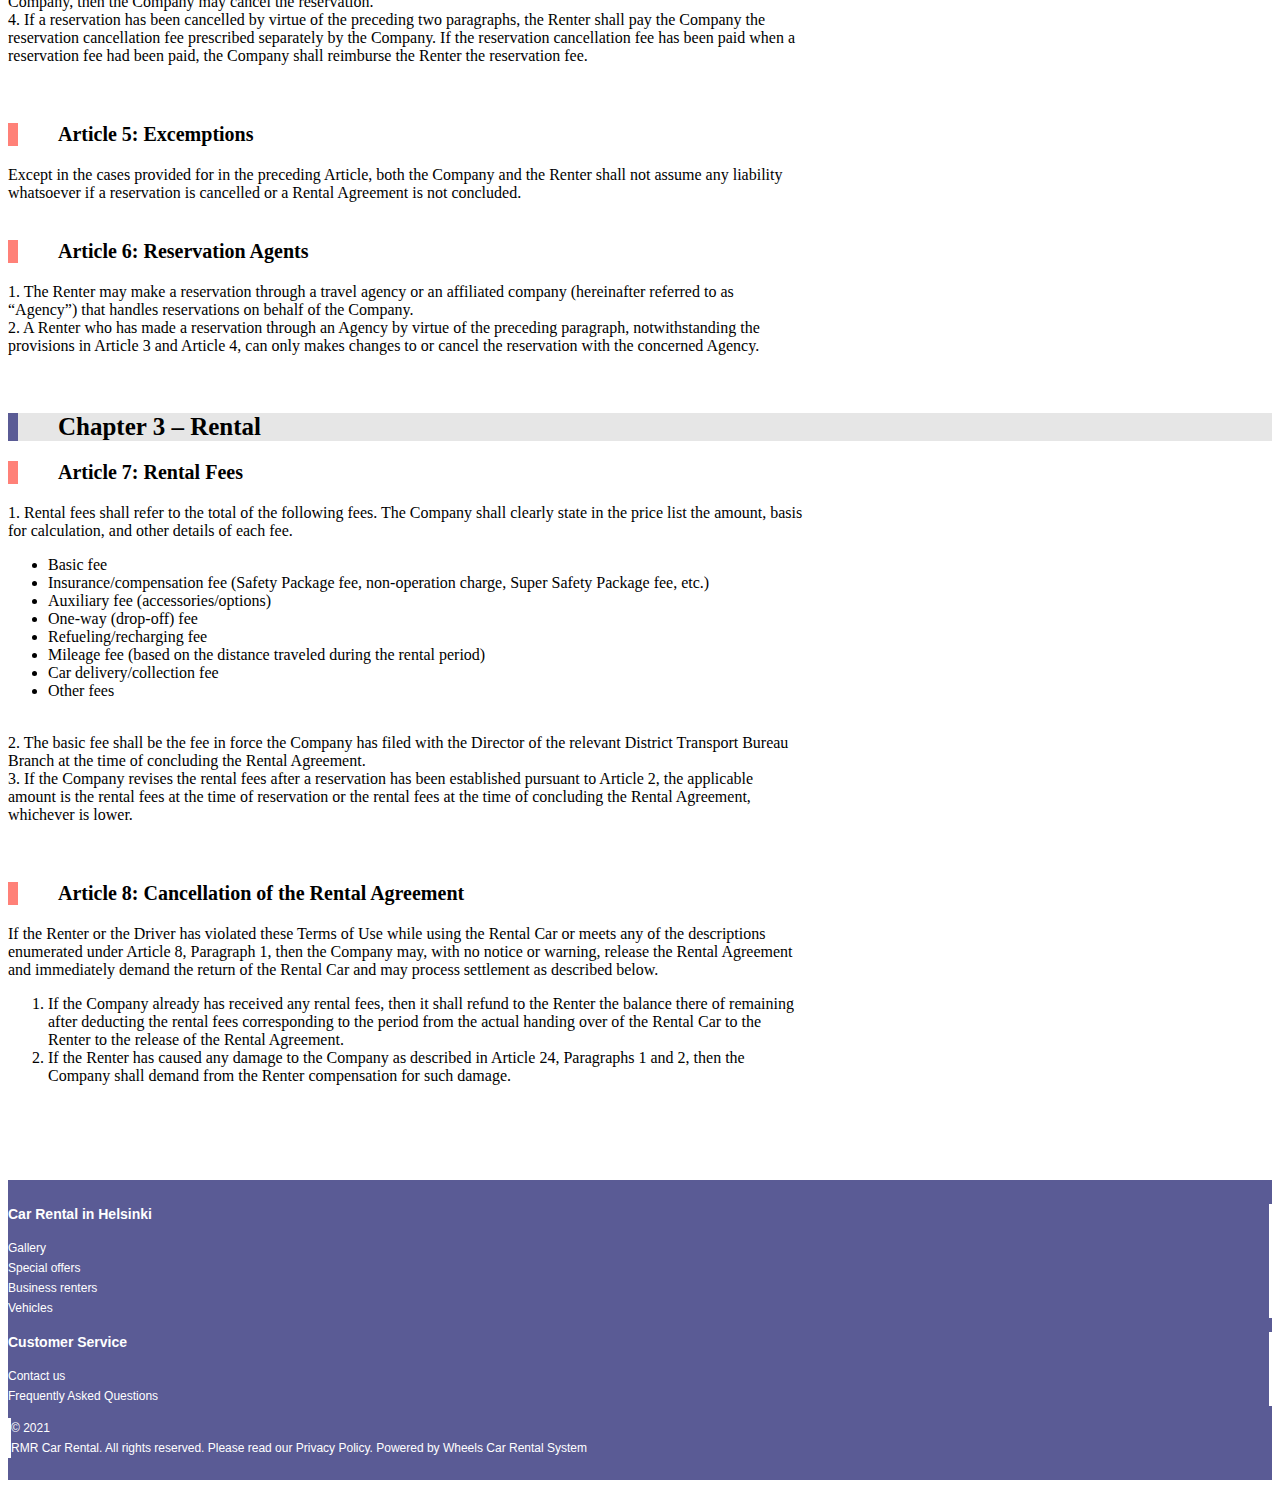
<file: rules.html>
<!doctype html>
<html lang="en">
  <head>
    <!-- Required meta tags -->
    <meta charset="utf-8">
    <meta name="viewport" content="width=device-width, initial-scale=1">

    <!-- Bootstrap CSS -->
    <link href="https://cdn.jsdelivr.net/npm/bootstrap@5.0.0-beta1/dist/css/bootstrap.min.css" rel="stylesheet" integrity="sha384-giJF6kkoqNQ00vy+HMDP7azOuL0xtbfIcaT9wjKHr8RbDVddVHyTfAAsrekwKmP1" crossorigin="anonymous">
    <link rel="stylesheet" href="header-footer.css">
    <link rel="stylesheet" href="rules-styles.css">

    <title>Rules</title>
  </head>

  <body>
    <!-- main container -->
    <div class="container-main mx-auto">
    
        <!-- Header -->
        <header class="custom-header mx-auto">
            <nav>
                <div class="row align-items-center mx-auto text-center">
                    <div class="col">
                        <a href="home.html" class="text-nav"><img src="src/images/logo-nav-header.png" alt="rmr" class="header-image" style="margin-left: -2rem;"></a>
                    </div>
                    <div class="col">
                        <a href="home.html" class="text-nav">HOME</a>
                    </div>
                    <div class="col">
                        <a href="gallery.html" class="text-nav">GALLERY</a>
                    </div>
                    <div class="col">
                        <a href="about-us.html" class="text-nav">ABOUT US</a>
                    </div>
                    <div class="col-3 col-md mobile-nav-margin-left mobile-nav-margin-top">
                        <a href="faq.html" class="text-nav">FAQ</a>
                    </div>
                    <div class="col-3 col-md mobile-nav-margin-top">
                        <a href="rules.html" class="text-nav"><span class="active">RULES</span></a>
                    </div>
                </div>
            </nav>
        </header> <!-- end of header -->

        <!-- Create the content here -->
        <main>
            <div class="container-content mx-auto">
                <div class="div-rules mx-auto">
                    <h1 id="title1">Terms and Conditions</h1>
                    <div class="row mx-auto">
                        <div class="d-none d-sm-block col-md-4 left-column">
                            <img src="src/images/guideline.jpg" alt="guideline" id="guide-img">
                        </div>
                       
                        <div class="col-12 col-md-8 right-column">
                            <div class="col-12 div-title"><h2>Chapter 1 ‒ General Provisions</h2></div>
                                <div class="col-12 div-article"> 
                                    <div class="col-12 div-title-article"><h3>Article 1: Application of Agreement</h3></div>
                                    <article>
                                        <p>
                                            1. RMR CO., LTD. (hereinafter referred to as the “Company”) shall rent out a vehicle (hereinafter referred to as “Rental Car”) to the Renter, and the Renter shall rent the Rental Car from the Company, all in accordance with the provisions in this Agreement. 
                                            Matters not provided for in this Agreement shall be governed by relevant laws and regulations, and common practice.<br>
                                            2. The Company may make special provisions as long as they do not violate the purport of this Agreement, laws and regulations, administrative issuances, and common practice. If a special provision is made, such provision shall take precedence over this Agreement.<br>
                                            3. If the Renter has designated another Driver as described in Article 7, Paragraph 1, then the Renter shall ensure that the other Driver understands and complies with the provisions of this Agreement that concern the Driver.
                                            <br>
                                            <br>
                                        </p>
                                    </article>
                                </div>
                        </div>
                    </div>
                </div>
                
            
                <div class="div-rules mx-auto"> 
                    <div class="row mx-auto">
                        <h2>Chapter 2 ‒ Reservations</h2>
                        <div class="col-12 col-md-6 left-column">    
                            <div class="col-12 div-article"> 
                                <div class="col-12 div-title-article"><h3>Article 2: Making a Reservation</h3></div>
                                <article>
                                    <p>
                                        1. Having consented to this Agreement, the separately prescribed price list, and other terms and conditions, the Renter may make a reservation, in accordance with the method separately provided by the Company, clearly specifying in advance the model or vehicle class, rental start date and time, rental location, rental period, return location, the name of the driver, requests for accessories such as toddler seats, and any other rental conditions (hereinafter referred to as “Rental Conditions”).<br>
                                        2. When the Renter has made a reservation, the Company shall offer the Rental Cars for rent in its possession. Upon reservation, the Company may request payment of a separately prescribed reservation fee, and the Renter shall pay the fee accordingly.
                                    </p>
                                </article>

                                <div class="col-12 div-title-article"><h3>Article 3: Changes to Reservations</h3></div>
                                <article>
                                    <p>
                                        The Renter must obtain the consent of the Company 
                                        prior to the rental start date and time for any changes to the Rental Conditions provided for in paragraph 1 of the preceding Article.
                                    <br>
                                    <br>
                                    </p>  
                                </article>

                                <div class="col-12 div-title-article"><h3>Article 4: Reservation Cancellations, etc.</h3></div>
                                <article>
                                    <p>
                                        1. The Renter may cancel a reservation by obtaining the consent of the Company. <br>
                                        2. A reservation shall be deemed to have been cancelled when, due to the Renter’s circumstances, the procedure for concluding the Rental Car Rental Agreement (hereinafter referred to as “Rental Agreement”) has not been commenced within one (1) hour of the rental start time indicated in the reservation.<br>
                                        3. If the Renter has failed to pay the reservation fee specified in Article 2, Paragraph 2, by the deadline specified by the Company, then the Company may cancel the reservation.<br>
                                        4. If a reservation has been cancelled by virtue of the preceding two paragraphs, the Renter shall pay the Company the reservation cancellation fee prescribed separately by the Company. If the reservation cancellation fee has been paid when a reservation fee had been paid, the Company shall reimburse the Renter the reservation fee.<br> <br>
                                    </p>
                                </article>

                            </div>
                        </div>
                            
                        <div class="col-12 col-md-6 right-column">   
                            <div class="col-12 div-article">

                                <div class="col-12 div-title-article"><h3>Article 5: Excemptions</h3></div>
                                <article>
                                    <p>
                                        Except in the cases provided for in the preceding Article, both the Company and the Renter shall not assume any liability whatsoever if a reservation is cancelled or a Rental Agreement is not concluded.
                                    <br>
                                    <br>
                                    </p>  
                                </article>

                                <div class="col-12 div-title-article"><h3>Article 6: Reservation Agents</h3></div>
                                <article>
                                    <p>
                                        1. The Renter may make a reservation through a travel agency or an affiliated company (hereinafter referred to as “Agency”) that handles reservations on behalf of the Company. <br>
                                        2. A Renter who has made a reservation through an Agency by virtue of the preceding paragraph, notwithstanding the provisions in Article 3 and Article 4, can only makes changes to or cancel the reservation with the concerned Agency.
                                        <br><br>
                                    </p>
                                </article>
                            </div>
                        </div>
                    </div>
                </div>

                <div class="div-rules mx-auto"> 
                    <div class="row mx-auto">
                        <h2>Chapter 3 ‒ Rental</h2>
                        <div class="col-12 col-md-6 left-column">    
                            <div class="col-12 div-article"> 
                                <div class="col-12 div-title-article"><h3>Article 7: Rental Fees</h3></div>
                                <article>
                                    <p>
                                        1. Rental fees shall refer to the total of the following fees. The Company shall clearly state in the price list the amount, basis for calculation, and other details of each fee. <br>
                                        <ul>
                                            <li>Basic fee</li>
                                            <li>Insurance/compensation fee (Safety Package fee, non-operation charge, Super Safety Package fee, etc.)</li>
                                            <li>Auxiliary fee (accessories/options)</li>
                                            <li>One-way (drop-off) fee</li>
                                            <li>Refueling/recharging fee</li>
                                            <li>Mileage fee (based on the distance traveled during the rental period)</li>
                                            <li>Car delivery/collection fee</li>
                                            <li>Other fees</li>
                                        </ul>     
                                        <br>                     
                                        2. The basic fee shall be the fee in force the Company has filed with the Director of the relevant District Transport Bureau Branch at the time of concluding the Rental Agreement. <br>
                                        3. If the Company revises the rental fees after a reservation has been established pursuant to Article 2, the applicable amount is the rental fees at the time of reservation or the rental fees at the time of concluding the Rental Agreement, whichever is lower.
                                        <br>
                                        <br>
                                    </p>
                                </article>
                            </div>
                        </div>
                            
                        <div class="col-12 col-md-6 right-column">   
                            <div class="col-12 div-article">

                                <div class="col-12 div-title-article"><h3>Article 8: Cancellation of the Rental Agreement</h3></div>
                                <article>
                                    <p>
                                        If the Renter or the Driver has violated these Terms of Use while using the Rental Car or meets any of the descriptions enumerated under Article 8, Paragraph 1, then the Company may, with no notice or warning, release the Rental Agreement and immediately demand the return of the Rental Car and may process settlement as described below.
                                        <br>
                                        <ol>
                                            <li>If the Company already has received any rental fees, then it shall refund to the Renter the balance there of remaining after deducting the rental fees corresponding to the period from the actual handing over of the Rental Car to the Renter to the release of the Rental Agreement.</li>
                                            <li>If the Renter has caused any damage to the Company as described in Article 24, Paragraphs 1 and 2, then the Company shall demand from the Renter compensation for such damage.</li>
                                        </ol>

                                    <br>
                                    <br>
                                    </p>  
                                </article>
                            </div>
                        </div>
                    </div>
                </div>

        </div>

        </main>
        <!-- end of content -->

        <!-- footer -->
        <footer class="custom-footer">
            <div class="container-sm">
                <div class="row justify-content-evenly">
                    <div class="col">
                        <div class="text-footer">
                            <h3>Car Rental in Helsinki</h3>
                            <a href="gallery.html">Gallery</a> <br>
                            <a href="gallery.html">Special offers</a> <br>
                            <a href="gallery.html">Business renters</a> <br>
                            <a href="gallery.html">Vehicles</a>
                        </div>
                    </div>
                    <div class="col">
                        <div class="text-footer">
                            <h3>Customer Service</h3>
                            <a href="about-us.html">Contact us</a> <br>
                            <a href="faq.html">Frequently Asked Questions</a> 
                        </div>
                    </div>
                    <div class="col-4 mobile-hidden">

                    </div>
                    <div class="col">
                        <div class="text-footer">
                            <p>© 2021 <br>
                                RMR Car Rental.
                                All rights reserved. Please read our Privacy Policy.
                                Powered by Wheels Car Rental System
                            </p>
                        </div>
                    </div>
                </div>
            </div>
        </footer>
        <!-- end of footer -->
    </div> <!-- end container-main -->
    

    <!-- Option 1: Bootstrap Bundle with Popper -->
    <script src="https://cdn.jsdelivr.net/npm/bootstrap@5.0.0-beta1/dist/js/bootstrap.bundle.min.js" integrity="sha384-ygbV9kiqUc6oa4msXn9868pTtWMgiQaeYH7/t7LECLbyPA2x65Kgf80OJFdroafW" crossorigin="anonymous"></script>
  </body>
</html>
</file>
<file: header-footer.css>
.container-main {
    max-width: 1440px;
}
.custom-header {
    color: #000000;
    max-width: 1350px;
    max-height: 175px;
}
.header-image{
    margin-right: -4rem;
    max-height: 150px;
}
.custom-footer {
    background-color: #5A5B95;
    border-top: 3px solid #fff;
    padding-top: 10px;
    padding-bottom: 10px;
    border-bottom: 3px solid #fff;
    color: #FFFFFF;
}
.custom-footer .row .col {
    border-right: 3px solid #fff;
}
.custom-footer .row .col:last-child {
    border-right: 0;
    border-left: 3px solid #fff;
}
.custom-footer h3 {
    font-weight: bold;
    font-size: 14px;
}
.text-footer {
    margin-top: 5px;
    margin-bottom: 5px;
    color: #fff;
    /* fonts */
    font-family: Arial, Helvetica, sans-serif;
    font-style: normal;
    font-weight: normal;
    font-size: 12px;
    line-height: 20px;
}
.text-footer h3 {
    font-weight: bold;
    font-size: 14px;
}
.text-footer a {
    color: #fff;
    font-family: Regular 400;
    font-style: normal;
    font-size: 12px;
    text-decoration: none;
}
.text-footer a:hover {
    /* border-bottom: 2px solid #ffffff; */
}
.text-nav {
    color: black;
    font-family: Regular 400;
    font-style: normal;
    font-weight: bold;
    font-size: 15px;
    line-height: 21px;
    text-decoration: none;
}
.text-nav:hover {
    color: black;
    border-bottom: 3px solid #5A5B95;
}
.active{
    color: black;
    border-bottom: 3px solid #5A5B95;
}
.navbar-mobile-nav {
    list-style-type: none;
}
@media screen and (max-width: 768px) {
        .mobile-hidden{
            display: none;
            }
        .custom-footer .row .col:last-child {
            border-right: 0;
            border-left: 0;
            }
        .custom-header {
            margin-left: -30px;
            margin-right: 0;
        }
        .mobile-nav-margin-top {
            margin-top: -80px;
        }
        .mobile-nav-margin-left {
            margin-left: 37%;
        }
    }
</file>
<file: home.css>
body{
    max-height: 1000px;
    height: 80%;
}
/* background img */
.container-main {
    background-repeat: no-repeat;
    background-size: 100vm;
    background-position-y:-100px;
    background-size: cover;
    background-image:url(https://i.ibb.co/kG2RcPR/figure.jpg);
}
.col-md-6 h1{
    color: black;
    font-family: Arial, Helvetica, sans-serif;
    font-weight: bold;
    font-size: 70px;
    text-decoration: none;
    padding-left: 80px;
    padding-top: 30px;
}


.col-md-3 img{
    max-height:auto;
    height: 600px;
    padding-left: 60px;
    padding-bottom: 150px;
    transform: rotate(-1deg);
}
@media screen and (max-width: 860px) {

    .col-md-3 img{
        display:none;

        }
    .col-md-6 h1{
        font-size: 3.9rem;
        padding-right: 35px;
        margin-top: 50px;
        margin-bottom: 180px;
    }

}
</file>
<file: about_us.css>
body {
     max-height: 1000px;
     height: 80%;
 }
 /* background img */
 
 .container-main {
     background-repeat: no-repeat;
     background-size: 100vm;
     background-position-x: 0px;
     background-position-y: -15px;
     background-size: cover;
     background-image: url(https://i.ibb.co/kG2RcPR/figure.jpg);
 }

 .container-content {
     height: fit-content;
     margin-bottom: 5%;
 }
 
 .column {
 }
 
 .h1 {
     position: absolute;
     width: 569px;
     height: 288px;
     left: 132px;
     top: 223px;
     font-family: Roboto;
     font-style: normal;
     font-weight: bold;
     font-size: 64px;
     line-height: 75px;
 }
 
 .column2 {
 }
 
 .image2 {
     float: right;
 }
 
 .img_word {
     position: absolute;
     top: 223px;
     font-style: normal;
     font-weight: bold;
     font-size: 64px;
     line-height: 75px;
     color: #000000;
 }
 .container-text {
 }
 @media screen and (max-width: 860px) {
    .container-main {
        background-repeat: no-repeat;
        background-size: 100vm;
        background-position-x: 0px;
        background-position-y: -15px;
        background-size: cover;
        background-image: url();
    }
</file>
<file: custom-styles.css>
body{
    max-height: 1000px;
    height: 80%;
}
/* background img */
.container-main {
    background-repeat: no-repeat;
    background-size: 100vm;
    background-position-y:-100px;
    background-size: cover;
    background-image:url(https://i.ibb.co/kG2RcPR/figure.jpg);
}
.col-md-6 h1{
    color: black;
    font-family: Arial, Helvetica, sans-serif;
    font-weight: bold;
    font-size: 70px;
    text-decoration: none;
    padding-left: 80px;
    padding-top: 30px;
}


.col-md-3 img{
    max-height:auto;
    height: 600px;
    padding-left: 60px;
    padding-bottom: 150px;
    transform: rotate(-1deg);
}
@media screen and (max-width: 860px) {

    .col-md-3 img{
        display:none;

        }
    .col-md-6 h1{
        font-size: 3.9rem;
        padding-right: 35px;
        margin-top: 50px;
        margin-bottom: 180px;
    }

}
</file>
<file: rama.css>
/* General */
.container-content {
    max-width: 1140px;
    font-family: Arial, Helvetica, sans-serif;
}
.left-column {

}
.right-column {

}
.div-title {
    background-color: rgba(196, 196, 196, 0.3);
    border-left: 0.5rem solid #5A5B95;
}
.div-title h1 {
    margin-left: 1.4rem;
    font-size: 18px;
    font-weight: bold;
}
.div-article {
    background-color: rgba(196, 196, 196, 0.3);
    border: 0.2rem solid #5A5B95;
}
.div-article h2 {
    font-size: 18px;
    font-weight: bold;
    margin-top: 0.5rem;
    margin-left: 0.7rem;
}
.div-article p {
    font-size: 12px;
    margin: 0 2rem 0.3rem 2rem;
}
.div-article a {
    font-size: 12px;
    color: #5A5B95;
    text-decoration: none;
}
/* End General */

/* FAQ Page */
.container-main.page-faq {
    background-image: url(src/images/figure-rotated.jpg), url(src/images/figure.jpg);
    background-repeat: no-repeat, no-repeat;
    background-size: 100vw, 100vw;
    background-size: cover, cover;
    background-position-x: 430px, -130px;
    background-position-y: -100px, 170px;
} 
.page-faq .container-content {
    margin-bottom: 130px;
}
img#faq-img {
    width: 100%;
    margin-bottom: 3rem;
}
.page-faq .left-column .div-title {
    margin-top: 2.8rem;
}
.page-faq .left-column .div-article {
    margin-top: 1rem;
    margin-bottom: 1rem;
}
.page-faq .right-column .div-title {
    margin-bottom: 1rem;
    /* margin-top: 2rem; */
}
.page-faq .right-column .div-article {
    margin-bottom: 1rem;
}
/* End of FAQ */

/* Gallery */
.page-gallery.container-main{
    background-image: url(src/images/figure-rotated.jpg);
    background-position-x: 500px;
    background-position-y: 0px;
    background-repeat: no-repeat;
}
.page-gallery .container-content {
    margin-bottom: 25px;
}
.page-gallery .div-title {
    background-color: white;
    border: 0;
    text-align: center;
    margin-bottom: 40px;
}
.page-gallery .div-title h1 {
    font-size: 48px;
    font-style: normal;
    font-weight: 700;
}
.page-gallery span.city {
    color: #5A5B95;
    font-size: 45px;
    text-decoration: underline #fd979a dashed;
}
.div-card {
    width: 261px;
    height: 275px;
    background-color: white;
    border: 0 1px 1px 1px rgba(0, 0, 0, 0.25);
    box-shadow: 0px 4px 4px rgba(0, 0, 0, 0.25);
    margin-bottom: 45px;
}
.div-card-header h2 {
    font-size: 21px;
    font-style: normal;
    font-weight: 700;
    margin-bottom: 0px;
}
.div-card-header p {
    font-size: 12px;
    font-style: normal;
    font-weight: 500;
    margin-bottom: 4px;
}
.div-card-type {
}
.div-card-type p {
    margin: 0 auto;
    width: 60px;
    font-size: 9px;
    font-style: normal;
    font-weight: 600;
    text-transform: uppercase;
    padding: 3px;
    color: white;
    background-color: #fd979a;
    position: relative;
}
.div-card-header {
    text-align: center;
}
.div-card-img {
    text-align: center;
    max-height: 150px;
}
.div-card-img img {
    max-height: 150px;
    margin-left: auto;
    margin-right: auto;
}
.div-card-price {
    width: 50%;
    padding: 0;
    margin-left: 25px;
    display: inline;
}
.div-card-price p {
    display: inline;
    width: 30px;
    font-size: 8px;
    font-style: normal;
    font-weight: 700;
    padding: 0;
    margin: 0;
}
.div-card-price h2 {
    display: inline;
    font-size: 18px;
    font-style: normal;
    font-weight: 700;
}
.div-card-extra {
    margin: 0 auto;
    text-align: center;
}
.div-card-extra img {
    margin-top: -15px;
    max-width: 154px;
}
.div-card-button {
    display: inline;
    padding: 0;
}
.card-button {
    display: inline-block;
    position: relative;
    background-color: #5A5B95;
    border: none;
    border-radius: 12px;
    color: white;
    padding: 2px 15px;
    text-align: center;
    text-decoration: none;
    font-size: 10px;
    font-weight: 900;
    top: -2px;
    right: -55px;
    margin: 0;
    cursor: pointer;
}
.card-button:hover {
    color: white;
    text-decoration: none;
}
.div-calendar {
    position: relative;
    top: 20px;
    background-color: white;
    min-width: 340px;
    width: 100%;
    height: 200px;
    background-color: white;
    border-radius: 10px;
    border: 0 1px 1px 1px rgba(0, 0, 0, 0.25);
    box-shadow: 0px 4px 4px #5A5B95;
}
div.calendar-title {
    width: 80px;
    height: 30px;
    border-bottom: 3px solid #5A5B95;
}
div.calendar-title h3 {
    overflow: visible;
    font-size: 18px;
    font-weight: bold;
    margin-left: -100px;
    margin-right: -100px;
}
div.box1 {
    border-right: 2px solid #5A5B95;
    border-bottom: 2px solid #5A5B95;
    margin-bottom: -15px;
    overflow: visible;
    white-space: nowrap;
}
div.box2 {
    margin-bottom: -15px;
    border-bottom: 2px solid #5A5B95;
    border-left: 2px solid #5A5B95;
}
div.box3 {
    padding-top: 30px;
    margin: 15px 0 0 0;
    border-top: 2px solid #5A5B95;
    border-right: 2px solid #5A5B95;
    overflow: visible;
    white-space: nowrap;
}
div.box4 {
    padding-top: 27px;
    margin: 15px 0 0 0;
    border-left: 2px solid #5A5B95;
    border-top: 2px solid #5A5B95;
}
.calendar-start {
    margin-left: 20px;
}
.calendar-content {
    font-weight: bold;
}
.calendar-content h4 {
    font-size: 16px;
    font-weight: bold;
    text-transform: capitalize;
}
.calendar-date {
    display: inline;
    text-transform: uppercase;
    font-size: 18px;
    position: relative;
    top: 2px;
    left: 7px;
}
.calendar-day {
    display: inline;
    text-transform: uppercase;
    font-size: 11px;
    position: relative;
    top: -7px;
    left: 8px;
}
.calendar-month {
    display: inline;
    text-transform: uppercase;
    font-size: 11px;
    position: relative;
    top: 6px;
    left: -11px;
}
.clock {
    position: relative;
    left: -4px;
    top: -2px;
}
.calendar-time {
    display: inline;
    margin-right: -80px;
    position: relative;
    overflow: visible;
    white-space: nowrap;
    font-size: 16px;
    top: 1px;
}
.calendar-end {
    margin-top: 53px;
    margin-left: 20px;
}
.bg-image {
    display: block;
    width: 230px;
    position: relative;
    top: -240px;
    left: 345px;
}
.bg-text {
    display: block;
    position: relative;
    top: -240px;
    left: 410px;
}
.bg-text h5 {
    color: rgb(255, 255, 255);
    font-size: 30px;
    font-weight: bold;
}
.bg-text #text-2 {
    position: relative;
    top: -10px;
    left: 82px;
}
/* mobile */
.page-gallery .container-content.d-block {
    width: 80%;
}
.div-calendar.d-block {
    position: static;
    margin-bottom: 40px;
    height: 130px;
    min-width: 265px;
    z-index: 10;
}
.div-calendar.d-block .calendar-end {
    margin-top: 30px;
}
.div-calendar.d-block div.box1 {
    border-right: 2px solid #5A5B95;
    border-bottom: 2px solid #5A5B95;
    margin-bottom: -15px;
    margin-left: -18px;
}
.div-calendar.d-block div.box2 {
    margin-bottom: -15px;
    border-bottom: 2px solid #5A5B95;
    border-left: 2px solid #5A5B95;
}
.div-calendar.d-block div.box3 {
    height: 42px;
    padding-top: 10px;
    margin: 15px 0 0 -18px;
    border-top: 2px solid #5A5B95;
    border-right: 2px solid #5A5B95;
}
.div-calendar.d-block div.box4 {
    height: 42px;
    padding-top: 10px;
    margin: 15px 0 0 0;
    border-left: 2px solid #5A5B95;
    border-top: 2px solid #5A5B95;
}
.div-calendar.d-block .calendar-content {
    position: relative;
    top: -15px;
    left: -9px;
}
/* logo calendar */
.div-calendar.d-block div.box1 img, .div-calendar.d-block div.box3 img {
    position: relative;
    left: -10px;
}
/* date */
.div-calendar.d-block .calendar-date {
    position: relative;
    top: 2px;
    left: -7px;
}
/* day */
.div-calendar.d-block .calendar-day {
    position: relative;
    top: -7px;
    left: -8px;
}
/* month */
.div-calendar.d-block .calendar-month {
    position: relative;
    top: 6px;
    left: -26px;
}
/* time */
.div-calendar.d-block .calendar-time {
    margin-right: -80px;
    font-size: 16px;
    top: 1px;
    left: -5px;
}
/* end mobile */
/* End of Gallery */

@media screen and (max-width: 1380px) {
    .bg-text  {
        display: none;
    }
}

@media screen and (max-width: 1280px) {
    .div-calendar {
        height: 180px;
    }
    .bg-image {
        display: block;
        width: 180px;
        position: relative;
        top: -220px;
        left: 345px;
    }
    .bg-text  {
        display: block;
        position: relative;
        top: -210px;
        left: 400px;
    }
    .bg-text h5 {
        color: rgb(255, 255, 255);
        font-size: 24px;
        font-weight: bold;
    }
    .bg-text #text-2 {
        position: relative;
        top: -10px;
        left: 50px;
    }
    .page-gallery.container-main{
        background-image: url(src/images/figure-rotated.jpg);
        background-position-x: 400px;
        background-position-y: 00px;
        background-repeat: no-repeat;
    }
    .page-gallery .div-title h1 {
        font-size: 38px;
    }
    .page-gallery .div-title span.city {
        font-size: 36px;
    }
}

@media screen and (max-width: 989px) {
    .page-gallery.container-main{
        background-image: url(src/images/figure-rotated.jpg);
        background-position-x: 100px;
        background-position-y: 00px;
        background-repeat: no-repeat;
    }
    .page-gallery .bg-image {
        top: 60px;
        left: 20px;
        width: 200px;
    }
}

@media screen and (max-width: 768px) {
    /* FAQ */
    .container-main.page-faq{
        background-image: url(src/images/figure-rotated.jpg), url(src/images/figure.jpg);
        background-repeat: no-repeat, no-repeat;
        background-size: 100vw, 100vw;
        background-size: cover, cover;
        background-position-x: -120px, -130px;
        background-position-y: -100px, 100px;
    }
    .page-faq .left-column .div-title {
        margin-top: 1rem;
    }
    img#faq-img {
        margin-bottom: 0;
    }
    /* End of FAQ */
    /* gallery */
    .page-gallery.container-main{
        background-image: url(src/images/figure-rotated.jpg);
        background-position-x: 00px;
        background-position-y: 10px;
        background-repeat: no-repeat;
    }
    .page-gallery .div-title h1 {
        font-size: 24px;
    }
    .page-gallery .div-title span.city {
        font-size: 22px;
    }
    .page-gallery .bg-image {
        top: 40px;
        left: 50px;
        width: 125px;
    }
}
@media screen and (max-width: 570px) {
    /* FAQ */
    .container-main.page-faq{
        background-image: url(src/images/figure-rotated.jpg), url(src/images/figure.jpg);
        background-repeat: no-repeat, no-repeat;
        background-size: 100vw, 100vw;
        background-size: cover, cover;
        background-position-x: -250px, -130px;
        background-position-y: -100px, 100px;
    }
    /* End of FAQ */
    /* gallery */
    .page-gallery.container-main{
        background-image: url(src/images/figure-rotated.jpg);
        background-position-x: -100px;
        background-position-y: 10px;
        background-repeat: no-repeat;
    }
    .page-gallery .div-title h1 {
        font-size: 18px;
        margin-right: -40px;
    }
    .page-gallery .div-title span.city {
        font-size: 16px;
    }
}
@media screen and (max-width: 500px) {
    /* FAQ */
    .container-main.page-faq{
        background-image: url(src/images/figure-rotated.jpg), url(src/images/figure.jpg);
        background-repeat: no-repeat, no-repeat;
        background-size: 100vw, 100vw;
        background-size: cover, cover;
        background-position-x: -330px, -130px;
        background-position-y: -100px, 100px;
    }
    /* End of FAQ */
    /* gallery */
    .page-gallery .bg-image {
        width: 115px;
    }
}
@media screen and (max-width: 376px) {
    /* gallery */
    .page-gallery .bg-image {
        width: 100px;
    }
}
@media screen and (max-width: 360px) {
    /* gallery */
    .page-gallery .bg-image {
        display: none;
    }
}
</file>
<file: rules-styles.css>
main h1{
    text-align: right;
    padding-right: 130px;
    padding-top: 10px;
    margin-bottom: 20px;
}
h1#title1 {
    padding: 0;
    margin: 0;
    text-align: center;
    margin-bottom: 20px;
}
#guide-img{
    position: relative;
    width: 80%;
    min-width: 40%;
    top: -50px;
    z-index: -1;
    /* margin-top: -30px;
    margin-bottom: 100px; */

}
h2{
    border-left-color: #5A5B95;
    border-left-width: 10px;
    border-left-style: solid;
    padding-left: 40px;
    font-size: 25px !important;

}

article {
    margin-right: 5px;
}

.div-title{
    align-content: right;
    max-width: 800px;
    background: rgba(128, 128, 128, 0.2);
    margin-bottom: 15px;
    
}
.div-title-article{
    align-content: right;
    max-width: 800px;
    text-align: left;
}
.div-title-article h3{
    border-left-color: #FF8178;
    border-left-width: 10px;
    border-left-style: solid;
    padding-left: 40px; 
    font-size: 20px !important;
}
.article p{
    max-width: 800px;
    margin-bottom: 40px;
}
div.col-md-4.left-column {
    max-height: 370px !important;
    padding-top: 40px;
    padding-bottom: 160px !important;
    margin-bottom: 20px;
    text-align: center;
}

div.col-md-8.right-column {
    max-height:fit-content;
    margin-bottom: 40px;
}

div.row.mx-auto h2{
    align-content: left;
    max-width: 1600px;
    background: rgba(128, 128, 128, 0.2);
    margin-bottom: 15px;
}
container-content{
    padding-left: 40px;
    padding-right: 40px;
}

div.col-md-6.left-column{
    padding-left: 0px !important;
    max-width: 800px !important;
}
div.col-12.div-article{
    margin-bottom: 40px;
}
div.col-md-6.right-column{
    /* padding-left: 70px !important; */
    max-width: 800px !important;
}
.right-column {
    margin: 0;
}
</file>
